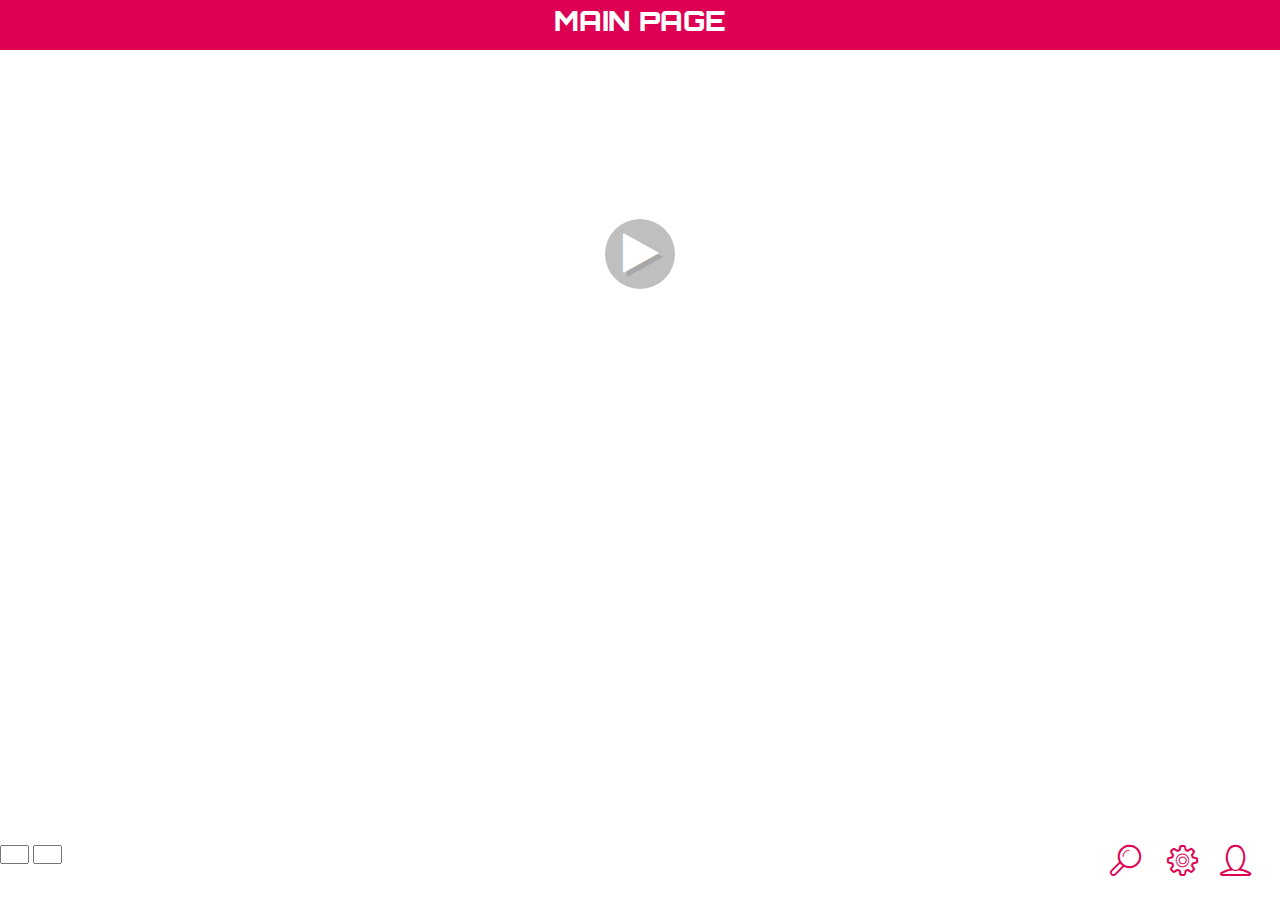
<file: www/index.html>
<!DOCTYPE html>
<html>
<head>
<meta charset="UTF-8">
<meta name="format-detection" content="telephone=no" />
<meta name="viewport" content="user-scalable=no, initial-scale=1, maximum-scale=1, minimum-scale=1, width=device-width, height=device-height, target-densitydpi=medium-dpi" />
<script type="text/javascript" charset="utf-8" src="cordova.js"></script>
<link rel="stylesheet" href="font/font-awesome/css/font-awesome.min.css">
<link rel="stylesheet" href="css/lineconStyle.css">
<link rel="stylesheet" href="css/common_font.css">
<link rel="stylesheet" href="css/main.css">

<script type="text/javascript" src="js/jquery-1.11.1.min.js"></script>
<script type="text/javascript" src="js/jquery-ui-1.10.4.custom.js"></script>
<script type="text/javascript" src="js/jquery.ui.touch.js"></script>

<script type="text/javascript" src="js/main.js"></script>
<script type="text/javascript" src="js/stopwatch.js"></script>

<title>Main</title>
</head>
<body>
<div class="header" data-role="header"><p>MAIN PAGE</p></div>
<section id="layout">
	<section id="iconMainDiv">
		<div id="start"><i class="fa fa-play"></i></div>
		
		<div id="middle"></div>
		
		<div id="one" class="drag iconMain left top"></div>
		<div id="two" class="drag iconMain center top"></div>
		<div id="three" class="drag iconMain right top"></div>
		<div id="four" class="drag iconMain left bottom"></div>
		<div id="five" class="drag iconMain center bottom"></div>
		<div id="six" class="drag iconMain right bottom"></div>
	  
		<p id="timer"></p>
		
	</section>
</section>
<!-- <div class="aLinks"> -->
<a class="links iconLink" onclick="location.href='icon_setting.html'; "><i class="li li_settings"></i></a>
<a class="links resultLink" onclick="location.href='result_text.html'; "><i  class="li li_search"></i></a>
<a class="links userLink" onclick="location.href='user_setting.html'; "><i  class="li li_user"></i></a>
<!-- </div> -->

<form id="form" name=clock>
<input class="timerCount Min" name="txtMins" size="1" readonly>
<input class="timerCount Sec" name="txtSecs" size="1" readonly>
</form>


</body>
</html>
</file>
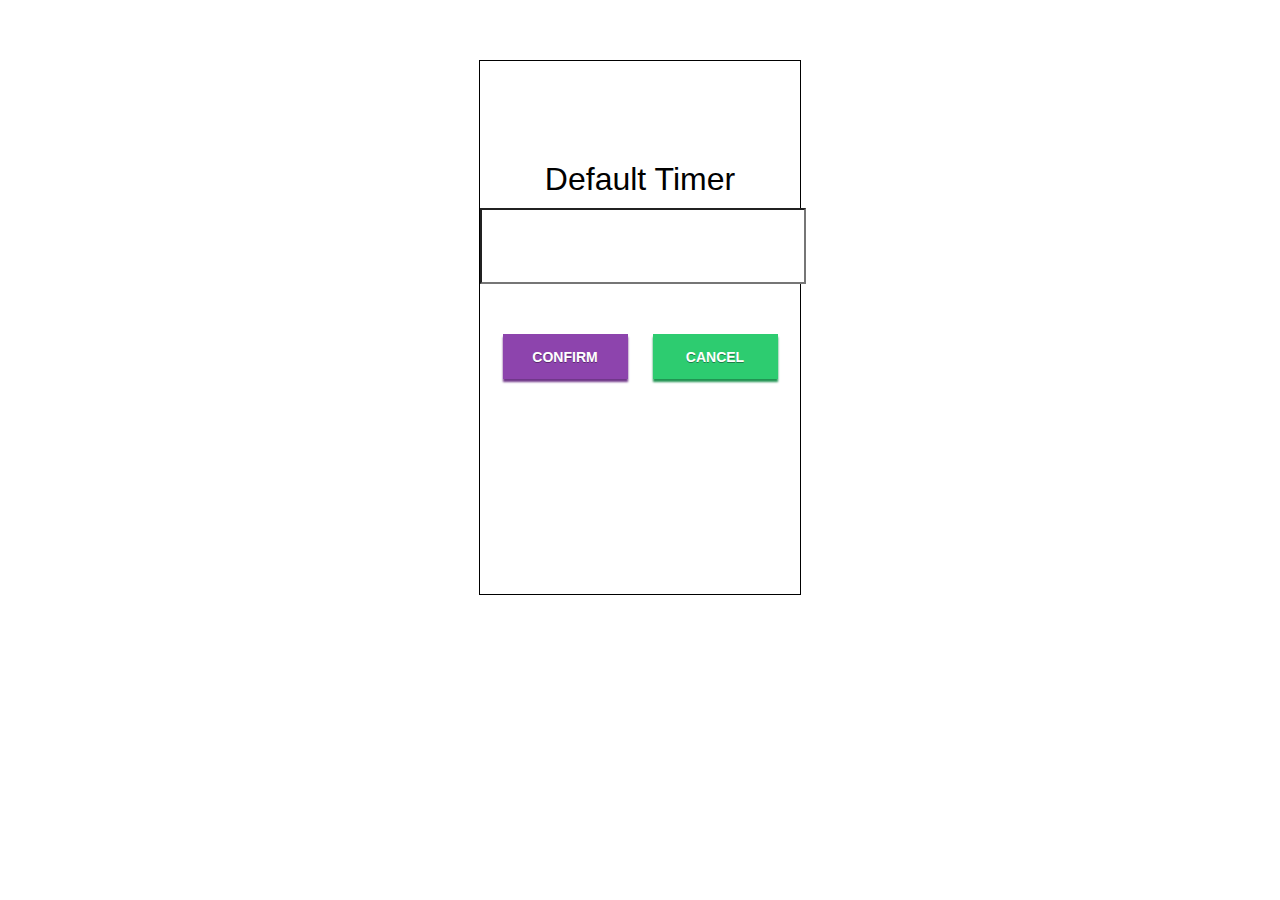
<file: www/functionEdit_sql.html>
<!DOCTYPE html>
<html>
<head>
<meta charset="UTF-8">
<script type="text/javascript" src="js/jquery-1.11.1.min.js"></script>
<script type="text/javascript" src="js/cordova.js"></script>
<script type="text/javascript" src="js/spinningwheel.js"></script>
  
<link rel="stylesheet" href="font/font-awesome/css/font-awesome.min.css">
<link rel="stylesheet" href="css/lineconStyle.css">
<link rel="stylesheet" href="css/common_font.css">  
  
<link rel="stylesheet" href="css/layout.css">
<link rel="stylesheet" href="css/spinningwheel.css" type="text/css" media="all" />


<!-- timepicker -->
<!-- <link rel="stylesheet" href="http://code.jquery.com/mobile/1.4.2/jquery.mobile-1.4.2.min.css" /> -->
<!-- <script src="http://code.jquery.com/mobile/1.4.2/jquery.mobile-1.4.2.min.js"></script> -->
<script src="http://code.jquery.com/jquery-1.11.0.min.js"></script>

<script src="js/mobiscroll.core.js"></script>
<script src="js/mobiscroll.scroller.js" type="text/javascript"></script>
<script src="js/mobiscroll.datetime.js" type="text/javascript"></script>
<script src="js/mobiscroll.scroller.wp.js" type="text/javascript"></script>
<script src="js/i18n/mobiscroll.i18n.de.js" type="text/javascript"></script>

<link href="css/mobiscroll.icons.css" rel="stylesheet" type="text/css" />
<link href="css/mobiscroll.scroller.css" rel="stylesheet" type="text/css" />
<link href="css/mobiscroll.scroller.wp.css" rel="stylesheet" type="text/css" />


 
<title>Function Edit</title>



<style type="text/css">
body { text-align:center; font-family:helvetica;}
#functionEdit { 
  margin-top: 100px; position: relative; text-align: center;
}
#timer { font-size: 200%; margin: 10px 0px; }

#functionEdit button { font-size: 130%; padding: 10px; }


.ui-content { 
  width: 324px;
  margin-top: -35px;
  margin-left: -18px;
}
#test {
  width: 318px;
  height: 70px;
  text-align: center;
  font-weight: bold;
  border-radius: 0px;
  font-size: 180%;
}
.dw-i {
  text-align: center;
}
::-webkit-input-placeholder {
   color: black;
}
.btn{
 width:130px;
 height:50px;
 margin-top: 50px;
 margin-left: 20px;
 float: left;

}
.button1 {
 width:125px;
 height:45px;
 border: none;
 outline:none;
 box-shadow: 0px 3px 2px 0px #703789;
 color: #fff;
 font-size: 14px;
 text-shadow: 0 1px rgba(0, 0, 0, 0.4);
 background-color: #8d44ad;
 font-weight: bold;
}
.button1:active {
 padding-top: 2px;
 box-shadow:none;
}
.button2 {
 width:125px;
 height:45px;
 border: none;
 outline:none;
 color: #fff;
 font-size: 14px;
 background-color: #2dcc70;
 text-shadow: 0 1px rgba(0, 0, 0, 0.4);
 box-shadow: 0px 3px 2px 0px #219452;
 font-weight: bold;
}
.button2:active {
 padding-top: 2px;
 box-shadow:none;
}
.fa, .li{  
  display: block; width: 70px; height: 70px; line-height: 70px; font-size: 2.8em;
  border-radius: 35px; -webkit-border-radius: 35px; -moz-border-radius: 35px;
  text-shadow: 4px 4px 0px rgba(0, 0, 0, 0.15); border: 0px; 
  color: white; text-align: center; 
}
.icons { display: none; }
#iconSet { margin-left: 125px; }
</style>
<script type="text/javascript">
        $(function () {    
       
          
            var curr = new Date().getFullYear();
            var opt = {
                'time': {
                    preset: 'time'
                }
            }

            $('.settings select').bind('change', function() {
                var demo = $('#demo').val();

                if (!demo.match(/select/i)) {
                    $('.demo-test-' + demo).val('');
                }

                $('.demo-test-' + demo).scroller('destroy').scroller($.extend(opt[demo], {
                    theme: $('#theme').val(),
                    mode: $('#mode').val(),
                    lang: $('#language').val(),
                    display: $('#display').val(),
                    animate: $('#animation').val()
                }));
                $('.demo').hide();
                $('.demo-' + demo).show();
            });
            $('#demo').trigger('change');
               
        });
        
        
        
          // db --------------------------
          
          
       var iconName, defaultTime;
       var db = window.openDatabase("Database", "1.0", "LogDB", 2 * 1024 * 1024);
      
      
      
      db_defaultTime();

        var row;
        var iconO;
        var iconVal;
      
        var tIcon;
        
        
      function db_defaultTime(){
        db.transaction(function(tx){
          tx.executeSql('SELECT * FROM ICONLIST', [], function(tx, rs){
                
            row = rs.rows.item(35);
            iconO = row.CLASS_NAME;
            iconVal;
            
            
            
           $("#iconSet").append("<i data-name = '"+ row.ICON_NAME +"' class = '"+ row.CLASS_NAME +"'></i>");
                    
           for(var i=0;i<rs.rows.length-1;i++) {
             var iconT = rs.rows.item(i);
             if(iconO == iconT.CLASS_NAME) {
                iconVal = iconT.TIMER_VAL;
                tIcon = iconT;
           }
             
           }
            
            var hTime = iconVal / 60;
            var mTime = iconVal % 60;
            var hsTime = Math.floor(hTime);
              if(iconVal < 60 && mTime < 10) {
                
               $("#test").attr("placeholder", "00:0" + mTime);   
               
              } else if(iconVal < 60 && mTime > 10) {
                
                  $("#test").attr("placeholder", hsTime + "0:" + mTime);
                
              } else if( iconVal < 540 && mTime < 10) {
                           
                $("#test").attr("placeholder", "0" + hsTime + ":0" + mTime);
        
              } else if( iconVal < 540 && mTime > 10) {
                
                $("#test").attr("placeholder", "0" + hsTime + ":" + mTime);
              
              } else if( mTime < 10 ){
                $("#test").attr("placeholder", hsTime + ":0" + mTime);
              } else {
                $("#test").attr("placeholder", hsTime + ":" + mTime);
                }
              
              
             $("#confirm").click(function(){
               var iconVal = $("#test").val();
               var thisIcon = tIcon.ICON_NAME;
               if(iconVal != "" && iconVal != "00:00") {   
        
                 
               
             
            
               var splitValue = iconVal.split(":");
               
               if(splitValue[0] == "00") {
              
                 
               console.log(splitValue[1]);
               updateRecord(thisIcon, splitValue[1]);
                
                
               } else {
              
               var totalTime = parseInt(splitValue[0] * 60) + parseInt(splitValue[1]);
               updateRecord(thisIcon, totalTime);
               
               }
               
               location.href = "main.html";
               
               }
             });
             
            $("#cancel").click(function(){
              location.href = "main.html";
            });
             
           });
        });
     }
      
      
      
      
      function updateRecord(thisIcon, iconVal) {
          db.transaction(function(tx) {
            tx.executeSql("UPDATE ICONLIST SET TIMER_VAL = ? WHERE ICON_NAME = ?", [iconVal, thisIcon], null);
          });
        }
      
      
      
      
      
      
      
      
      
      
      function db_errorCB(e) { // query 에러시 호출
        console.log("e :" + e);
        console.log("e.code : "+e.code);
        console.log("e.message :" + e.message);
      }

      function db_digitText(i) {
        if (i < 10) {
          i = '0' + i;
        }
        return i;
      }
</script>





</head>
<body>



<section id="layout">


<section id="functionEdit">
<div id="iconSet">
  
</div>
  <p id="timer">Default Timer</p>
  

  
<div data-role="content">
            <div class="settings">
                <div data-role="fieldcontain" class = 'demo'>
                    <label for="theme">Theme</label>
                    <select name="theme" id="theme">
                        <option value="wp light">Windows Phone Light</option>
                    </select>
                </div>
                <div data-role="fieldcontain" class = 'demo'>
                    <label for="mode">Mode</label>
                    <select name="mode" id="mode">
                        <option value="scroller">Scroller</option>
                    </select>
                </div>
                <div data-role="fieldcontain" class = 'demo'>
                    <label for="language">Language</label>
                    <select name="language" id="language">                     
                        <option value="de">Deutsch</option>                
                    </select>
                </div>
                <div data-role="fieldcontain" class = 'demo'>
                    <label for="display">Display</label>
                    <select name="display" id="display">
                        <option value="modal">Modal</option>
                    </select>
                </div>
                <div data-role="fieldcontain" class = 'demo'>
                    <label for="animation">Animation</label>
                    <select name="animation" id="animation" class="settings">
                        <option value="pop">Pop</option>
                    </select>
                </div>
                <div data-role="fieldcontain" class = 'demo'>
                    <label for="demo">Demo</label>
                    <select name="demo" id="demo">
                        <option value="time">Time</option>
                    </select>
                </div>
            </div>
                <input name="test" 
                id="test" name="test"
                class="demo-test-date demo-test-datetime demo-test-time demo-test-credit"
                     />      
</div>
  
  
  
  <div id="confirm" class="btn"><input type="button" class="button1" value="CONFIRM"/></div>
  <div id="cancel" class="btn"><input type="button" class="button2" value="CANCEL"/></div>
  
</section>


</section>  




        












</body>
</html>
</file>
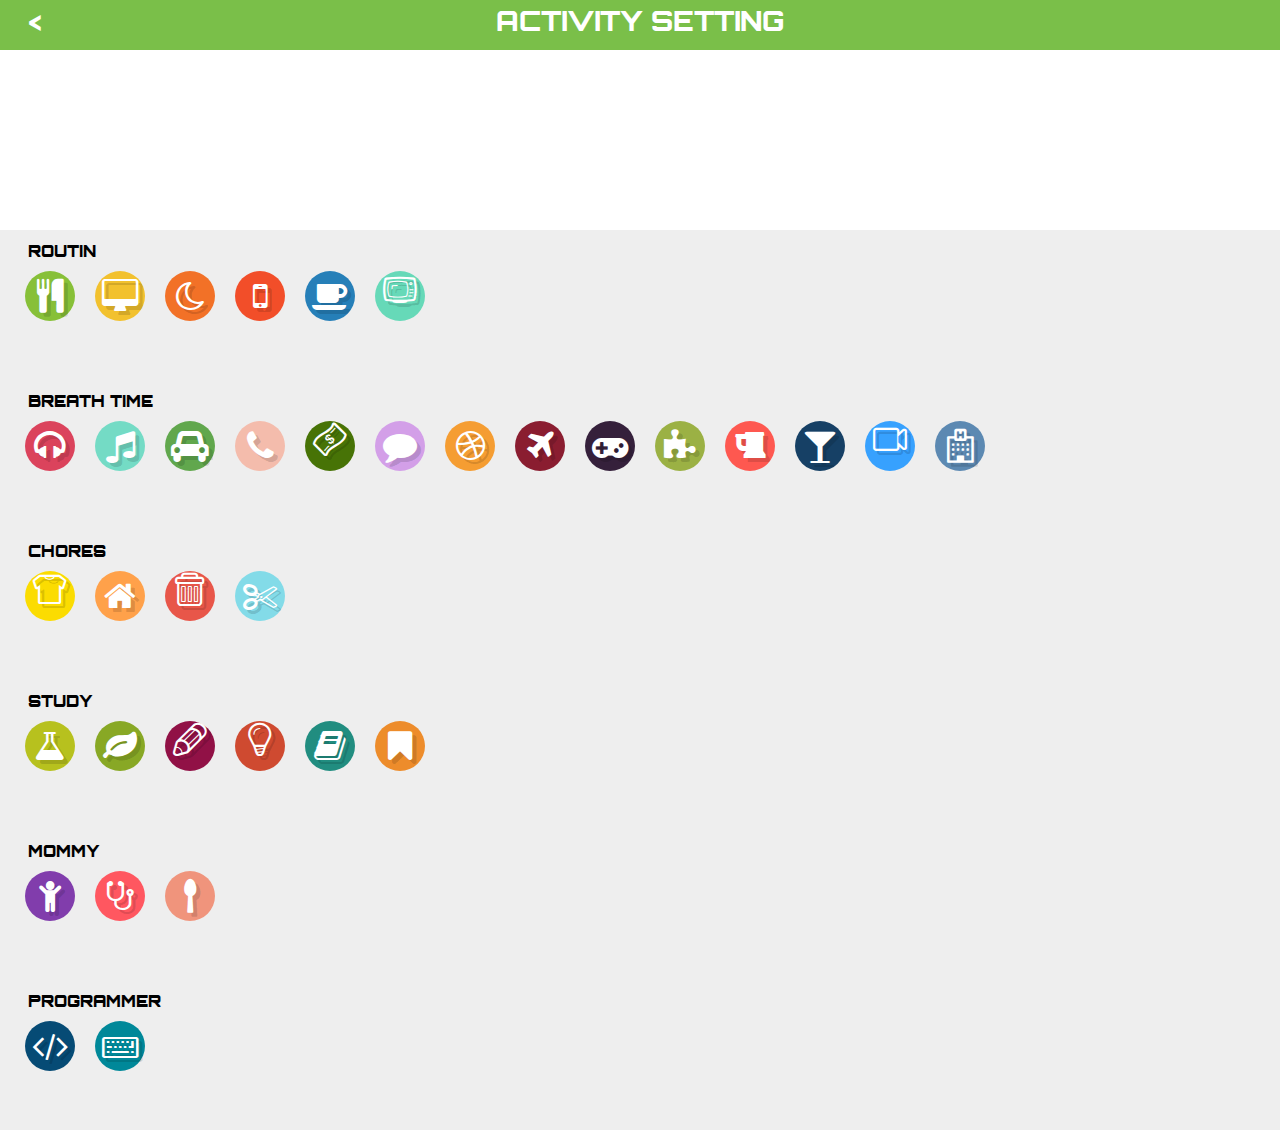
<file: www/icon_setting.html>
<!DOCTYPE html>
<html>
<head>
<meta charset="UTF-8">
<meta name="format-detection" content="telephone=no" />
<meta name="viewport" content="user-scalable=no, initial-scale=1, maximum-scale=1, minimum-scale=1, width=device-width, height=device-height, target-densitydpi=medium-dpi" />
<link rel="stylesheet" href="font/font-awesome/css/font-awesome.min.css">
<link rel="stylesheet" href="css/lineconStyle.css">
<link rel="stylesheet" href="css/common_font.css">
<link rel="stylesheet" href="css/iconSetting.css">
<link rel="stylesheet" href="css/jquery.toastmessage.css">

<script type="text/javascript" src="js/jquery-1.11.1.min.js"></script>
<script type="text/javascript" src="js/jquery-ui-1.10.4.custom.js"></script>
<script type="text/javascript" src="js/jquery.ui.touch.js"></script>
<script type="text/javascript" src="js/jquery.toastmessage.js"></script>

<title>Setting</title>
</head>
<body>
    <div data-role="page" id="setting">
      <div class="header" data-role="header"><a onclick="location.href='main.html';">&lt;</a><p>ACTIVITY SETTING</p></div>
      
      <div class= "content" data-role="content">
        <div id="selected_icon" class="icon_theme">
          <!-- <p>SELECTED ACTIVITY</p> -->
          <div id="selected_icon_row">
          <div class="icon"></div>
          <div class="icon"></div>
          <div class="icon"></div>
          <div class="icon"></div>
          <div class="icon"></div>
          <div class="icon"></div>
          </div>
        </div>
        
        <div class="all_icon">
              <!--  *****일상 -->
            <div class="icon_theme routins">
            <div class="icon_row">
              <div class="box title"><p class="activity_group">ROUTIN </p></div>
            
            <div class="activityIcon"><i data-name="cutlery" class="fa fa-cutlery"></i></div>
            <div class="activityIcon"><i data-name="desktop" class="fa fa-desktop"></i></div>
            <div class="activityIcon"><i data-name="moon" class="fa fa-moon-o"></i></div>
            <div class="activityIcon"><i data-name="mobile" class="fa fa-mobile"></i></div>
            <div class="activityIcon"><i data-name="coffee" class="fa  fa-coffee"></i></div>
            <div class="activityIcon"><i data-name="tv" class="li li_tv"></i></div>
            </div>
            </div>
        
            <!--  *****휴식 -->
            <div class="icon_theme other">
                  <div class="icon_row">
                    <div class="box title"><p class="activity_group">BREATH TIME</p></div>
                  <div class="activityIcon"><i data-name="headphones" class="fa fa-headphones" ></i></div>
                  <div class="activityIcon"><i data-name="music" class="fa fa-music"></i></div>
                  <div class="activityIcon"><i data-name="automobile" class="fa fa-automobile"></i></div>
                  <div class="activityIcon"><i data-name="phone" class="fa fa-phone"></i></div>
                  <div class="activityIcon"><i data-name="banknote" class="li li_banknote"></i></div>
                  <div class="activityIcon"><i data-name="comment" class="fa fa-comment"></i></div>
                  <div class="activityIcon"><i data-name="dribbble" class="fa fa-dribbble"></i></div>
                  <div class="activityIcon"><i data-name="plane" class="fa fa-plane"></i></div>
                  <div class="activityIcon"><i data-name="gamepad" class="fa fa-gamepad"></i></div>
                  <div class="activityIcon"><i data-name="puzzle" class="fa fa-puzzle-piece"></i></div>
                  <div class="activityIcon"><i data-name="beer" class="fa fa-beer"></i></div>
                  <div class="activityIcon"><i data-name="glass" class="fa fa-glass"></i></div>
                  <div class="activityIcon"><i data-name="video" class="li li_video"></i></div>
                  <div class="activityIcon"><i data-name="hospital" class="fa fa-hospital-o"></i></div>
                  </div>
            </div>
        
          <!-- *****집안일 --> 
          <div class="icon_theme chores">
                  <div class="icon_row">
                    <div class="box title"><p class="activity_group">CHORES</p></div>
                  <div class="activityIcon"><i data-name="shirt" class="li  li_t-shirt"></i></div>
                  <div class="activityIcon"><i data-name="home" class="fa fa-home"></i></div>
                  <div class="activityIcon"><i data-name="trash" class="li li_trash"></i></div>
                  <div class="activityIcon"><i data-name="scissors" class="fa fa-scissors"></i></div>
                  </div>
          </div>
          
          <!--*********** 공부 -->
            <div class="icon_theme study">
                  <div class="icon_row">
                    <div class="box title"><p class="activity_group">STUDY</p></div>
                  <div class="activityIcon"><i data-name="flask" class="fa  fa-flask"></i></div>
                  <div class="activityIcon"><i data-name="leaf" class="fa  fa-leaf"></i></div>
                  <div class="activityIcon"><i data-name="pen" class="li li_pen"></i></div>
                  <div class="activityIcon"><i data-name="bulb" class="li  li_bulb"></i></div>
                  <div class="activityIcon"><i data-name="book" class="fa  fa-book"></i></div>
                  <div class="activityIcon"><i data-name="bookmark" class="fa fa-bookmark"></i></div>
                  </div>
            </div>
            
          <!-- ****엄마팩------------ -->
            <div class="icon_theme mommy">
                <div class="icon_row">
                <div class="box title"><p class="activity_group">MOMMY</p></div>
                <div class="activityIcon"><i data-name="child" class="fa  fa-child"></i></div>
                <div class="activityIcon"><i data-name="stethoscope" class="fa fa-stethoscope"></i></div>
                <div class="activityIcon"><i data-name="spoon" class="fa fa-spoon"></i></div>
                </div>
            </div>
            
          <!-- ****개발자. 코딩-------- -->
            <div class="icon_theme programmer">
              <div class="icon_row">
                <div class="box title"><p class="activity_group">PROGRAMMER</p></div> 
                <div class="activityIcon"  data-name="code"><i data-name="code" class="fa fa-code"></i></div>
                <div class="activityIcon"><i data-name="keyboard" class="fa fa-keyboard-o"></i></div>
                </div>
          </div>
      </div>
      
    </div>
    </div>
    
<script type="text/javascript" src="js/iconSetting.js"></script>

</body>
</html>
</file>
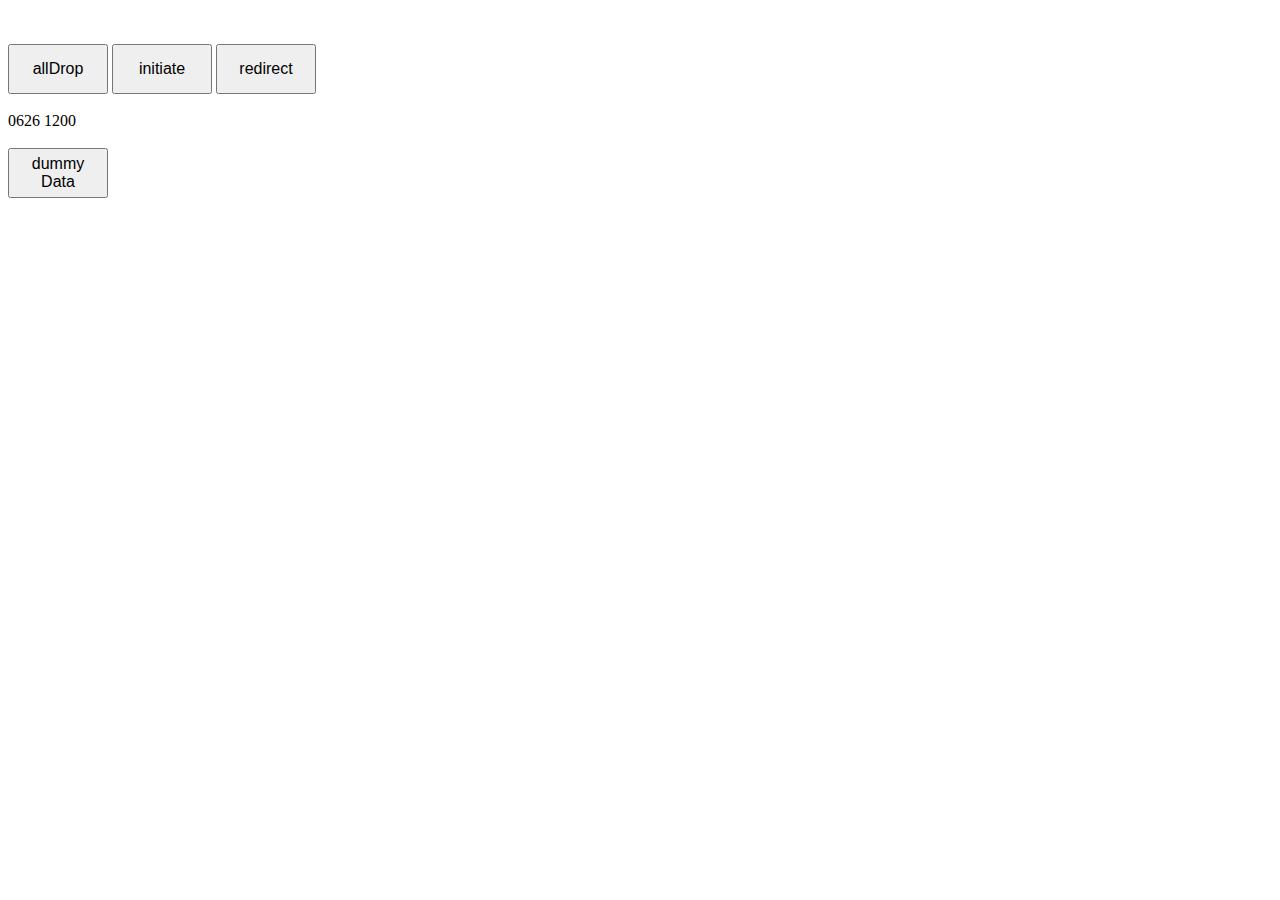
<file: www/index1.html>
<!DOCTYPE html>
<html>
<head>
<meta charset="UTF-8">
<meta name="viewport" content="width=device-width, initial-scale=1, minimum-scale=1, maximum-scale=1, user-scalable=no" />
<script type="text/javascript" src="js/jquery-1.11.1.min.js"></script>
<script src="js/index.js"></script>
<script src="js/_dummyData.js"></script>
<title>semiLOG</title>
<style type="text/css">
button { width: 100px; height: 50px; font-size: 100%; }
</style>
</head>
<body>

<br><br>
<button onclick="db_allDrop()">allDrop</button>
<button onclick="db_init()">initiate</button>
<button onclick="db_redirect()">redirect</button>

<br><br>
0626 1200

<br><br>
<button onclick="dummy()">dummy Data</button>
<br><br>


</body>
<script>
</script>
</html>
</file>
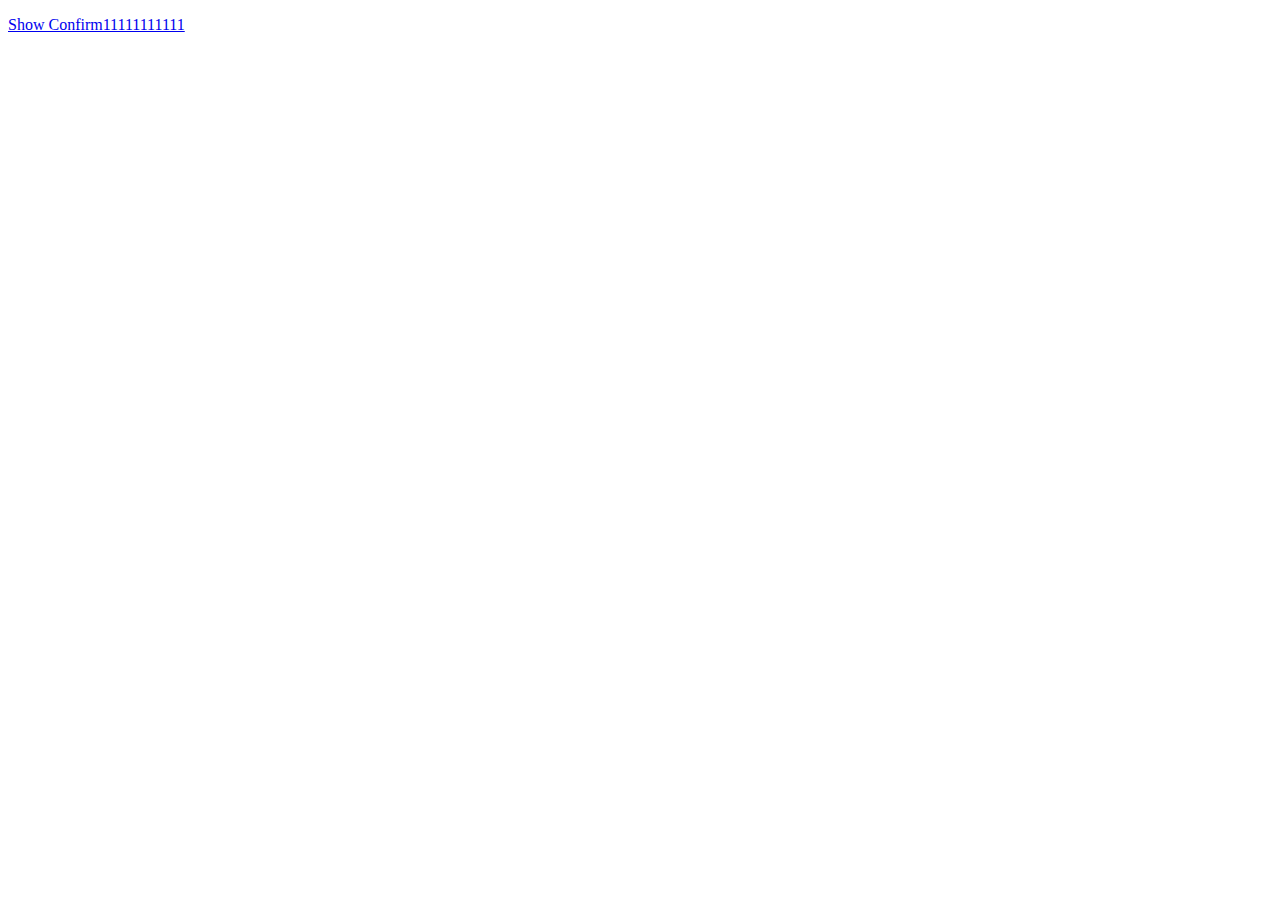
<file: www/index2.html>
<!DOCTYPE html>
<html>
  <head>
    <title>Notification Example</title>

    <script type="text/javascript" charset="utf-8" src="cordova.js"></script>
    <script type="text/javascript" charset="utf-8">

    // Wait for device API libraries to load
    //
    document.addEventListener("deviceready", onDeviceReady, false);

    // device APIs are available
    //
    function onDeviceReady() {
        // Empty
    }

    // process the confirmation dialog result
    function onConfirm(buttonIndex) {
        alert('You selected button ' + buttonIndex);
    }

    // Show a custom confirmation dialog
    //
    function showConfirm() {
        navigator.notification.confirm(
            'You are the winner!', // message
             onConfirm,            // callback to invoke with index of button pressed
            'Game Over',           // title
            ['Restart','Exit']         // buttonLabels
        );
    }

    </script>
  </head>
  <body>
    <p><a href="#" onclick="showConfirm(); return false;">Show Confirm11111111111</a></p>
  </body>
</html>
</file>
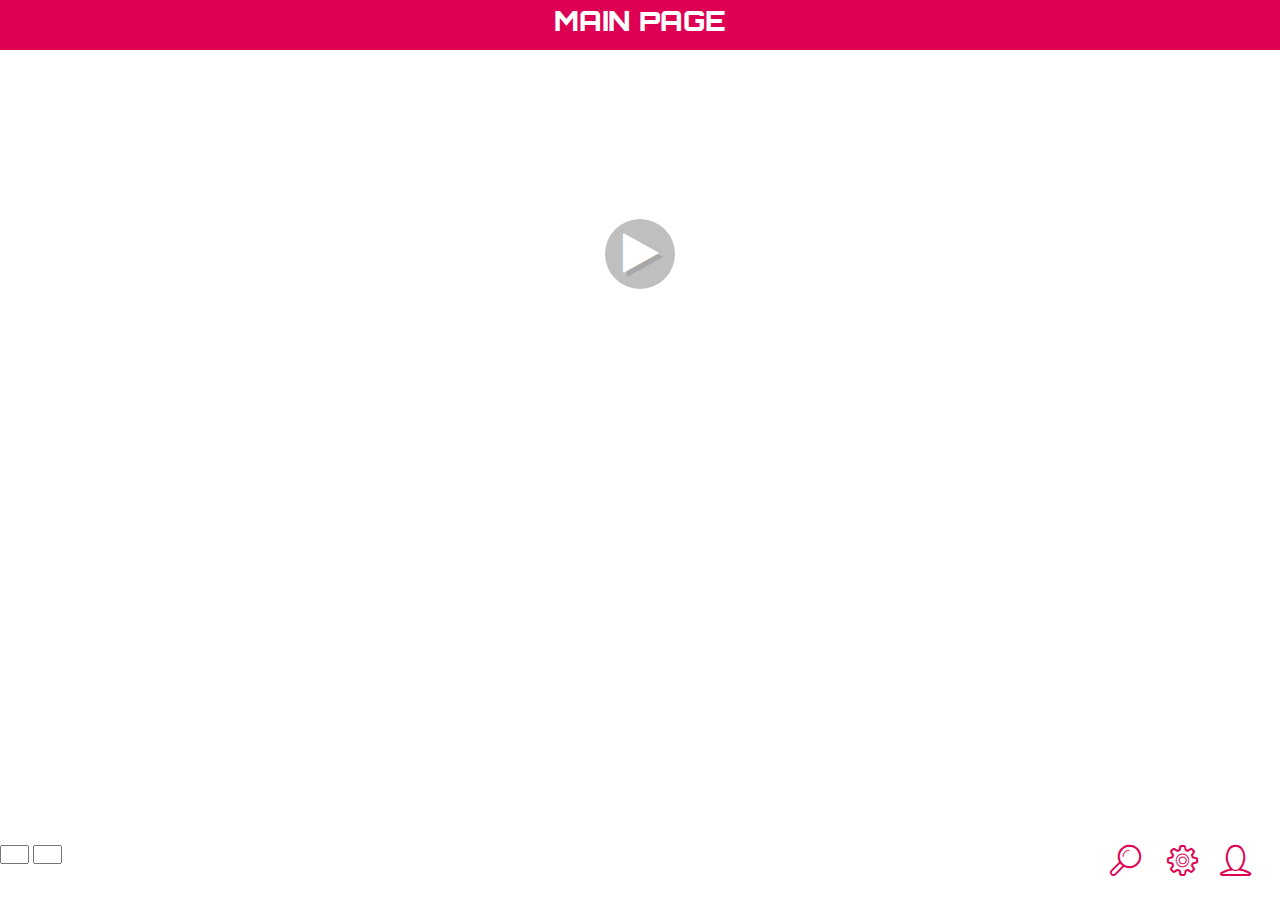
<file: www/index3.html>
<!DOCTYPE html>
<html>
<head>
<meta charset="UTF-8">
<meta name="format-detection" content="telephone=no" />
<meta name="viewport" content="user-scalable=no, initial-scale=1, maximum-scale=1, minimum-scale=1, width=device-width, height=device-height, target-densitydpi=medium-dpi" />
<script type="text/javascript" charset="utf-8" src="js/cordova.js"></script>
<link rel="stylesheet" href="font/font-awesome/css/font-awesome.min.css">
<link rel="stylesheet" href="css/lineconStyle.css">
<link rel="stylesheet" href="css/common_font.css">
<link rel="stylesheet" href="css/main.css">

<script type="text/javascript" src="js/jquery-1.11.1.min.js"></script>
<script type="text/javascript" src="js/jquery-ui-1.10.4.custom.js"></script>
<script type="text/javascript" src="js/jquery.ui.touch.js"></script>

<script type="text/javascript" src="js/main.js"></script>
<script type="text/javascript" src="js/stopwatch.js"></script>

<title>Main</title>
</head>
<body>
<div class="header" data-role="header"><p>MAIN PAGE</p></div>
<section id="layout">
	<section id="iconMainDiv">
		<div id="start"><i class="fa fa-play"></i></div>
		
		<div id="middle"></div>
		
		<div id="one" class="drag iconMain left top"></div>
		<div id="two" class="drag iconMain center top"></div>
		<div id="three" class="drag iconMain right top"></div>
		<div id="four" class="drag iconMain left bottom"></div>
		<div id="five" class="drag iconMain center bottom"></div>
		<div id="six" class="drag iconMain right bottom"></div>
	  
		<p id="timer"></p>
		
	</section>
</section>
<!-- <div class="aLinks"> -->
<a class="links iconLink" onclick="location.href='icon_setting.html'; "><i class="li li_settings"></i></a>
<a class="links resultLink" onclick="location.href='result_text.html'; "><i  class="li li_search"></i></a>
<a class="links userLink" onclick="location.href='user_setting.html'; "><i  class="li li_user"></i></a>
<!-- </div> -->

<form id="form" name=clock>
<input class="timerCount Min" name="txtMins" size="1" readonly>
<input class="timerCount Sec" name="txtSecs" size="1" readonly>
</form>

<script>

$(function(){
	showConfirm();
$(".header").click(function(){
showConfirm();	
});

});

//Wait for device API libraries to load
//
document.addEventListener("deviceready", onDeviceReady, false);

// device APIs are available
//
function onDeviceReady() {
    // Empty
}

// Show a custom alert
//
function showAlert() {
    navigator.notification.alert(
        'You are the winner!',  // message
        'Game Over',            // title
        'Done'                  // buttonName
    );
}

// Beep three times
//
function playBeep() {
    navigator.notification.beep(3);
}

// Vibrate for 2 seconds
//
function vibrate() {
    navigator.notification.vibrate(2000);
}
</script>

</body>
</html>
</file>
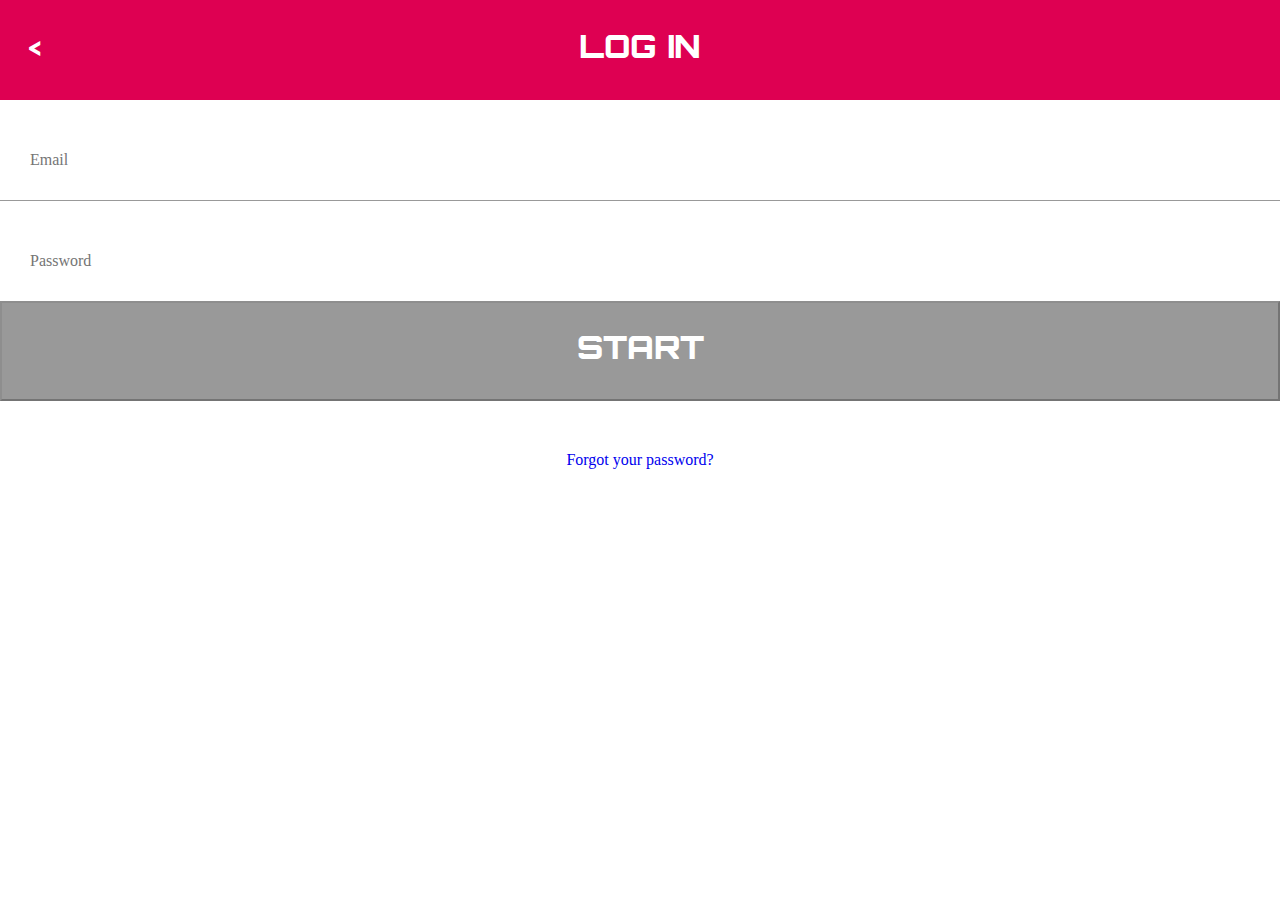
<file: www/login.html>
<!DOCTYPE html>
<html>
<head>
<meta charset="UTF-8">
<meta name="viewport" content="width=device-width, initial-scale=1, minimum-scale=1, maximum-scale=1, user-scalable=no" />
<script type="text/javascript" src="js/jquery-1.11.1.min.js"></script>
<title>LOG IN</title>
<style type="text/css">
@font-face{
		font-family: 'orbitron';
		src: url('./font/orbitron-black-webfont.woff') format('woff');
}
@font-face{
		font-family: 'nanumGothic;
		src: url('./font/NanumGothic.woff') format('woff');		
}
* { margin: 0; padding: 0;}
:focus { outline: 0;}
body { font-family: 'orbitron',sans-serif;}

header { height: 100px; line-height: 100px; background: #de0052; 
text-align: center; color: #fff; font-size: 200%; font-weight: bold;}
header>a { position: absolute; left: 0; width: 70px;
text-decoration: none; color: #fff; font-size: 80%;}

input { font-family: 'nanumGothic'; border: 0px; display: block; width: 100%; height: 80px; padding-top: 20px;
text-indent: 30px; font-size: 100%; }
#email {}
#password { border-top: 1px solid #999;}
#btnStart {font-family: 'orbitron'; width: 100%; height: 100px; background: #7ABF49; 
-webkit-transition: background-color .4s ease-out;
color: #fff; font-size: 200%; font-weight: bolder;}
#btnStart:disabled { background: #999; }

#emailValidate, #emailCheck { position: absolute; top: 110px; 
text-indent: 30px; color: #df4949;}

footer { text-align: center; margin-top: 50px;}
footer a{font-family: 'nanumGothic'; text-decoration: none;}
#terms { margin-right: 50px; }
</style>
</head>
<body>

<header><a href="welcome.html">&lt;</a>LOG IN</header>
<!--  method="post" action="http://14.32.7.49:1111/login" -->
<form id="form">
    <input id="email" name="email" type="email" placeholder="Email" autofocus required oninput="oninputEmail(event)">
    <p id="emailValidate"></p>
    <p id="emailCheck"></p>
    <input id="password" name="password" type="password" placeholder="Password" required oninput="oninputPwd (event)">
    <button id="btnStart" type="button" disabled="disabled">START</button>
</form>

<footer>
	<a href="#">Forgot your password?</a>
</footer>

<script type="text/javascript">
var emailVal;
var db = window.openDatabase("Database", "1.0", "LogDB", 2 * 1024 * 1024); 
function oninputEmail() {
	emailVal = $('#email').val();
	
	if (validateEmail()) {
		$('#emailValidate').text('');
	} else {
		$('#emailValidate').text('이메일 형식으로 입력해주세요');
	}
	
	validateForm();
}

function oninputPwd() {
	validateForm();
}

function validateEmail() {
	if (emailVal.length > 4 && emailVal.match("@") &&
			emailVal.indexOf("@") + 1 < emailVal.indexOf(".", emailVal.indexOf("@")) &&
			emailVal.length - 1 > emailVal.indexOf(".", emailVal.indexOf("@"))) {
		$('#emailValidate').text('가입되지 않은 이메일 입니다.');
			return true;
	} else {
		return false;
	}
}

//이메일 가입 여부 확인
function validateForm() {
	$.post("http://14.32.7.49:1111/emailCheck", { email: $('#email').val()})
		.done(function(data) {
			if (data == 'already') {
				$('#emailCheck').text('이미 가입된 이메일입니다.');
				$('#btnStart').removeAttr('disabled');
				
			} else { // 가입된 이메일이 아닐때
				$('#emailCheck').text('');
				// 추가 조건 확인 후 버튼 활성화
				if (validateEmail() && $('#password').val().length > 0) {
					$('#btnStart').attr('disabled', 'disabled');
				} else {
					$('#btnStart').attr('disabled', 'disabled');
				}
			}
	});
}

$("#btnStart").click(function(){
	$.post('http://14.32.7.49:1111/login', { email : $('#email').val(), password: $('#password').val() })
		.done(function(data){
			console.log(data);
			if (data == 'no') {
				alert('암호가 다르다');
			} else {
				db_updateUser(data);
			}
		});
});

function db_updateUser(user){
	db.transaction(function(tx){
		tx.executeSql('UPDATE USER SET USER_NO=?, EMAIL =?, GENDER=?, AGE=?, JOB=? WHERE ID = 1 ',
				[user.USER_NO, user.EMAIL, user.GENDER, user.AGE, user.JOB], function(tx, res) {
			window.location.href = "main.html";
		});
	}, db_errorCB);
}
		
function db_errorCB(e) { // query 에러시 호출 함수
	console.log(e);
	console.log("e.message :" + e.message);
}
		
</script>
</body>
</html>
</file>
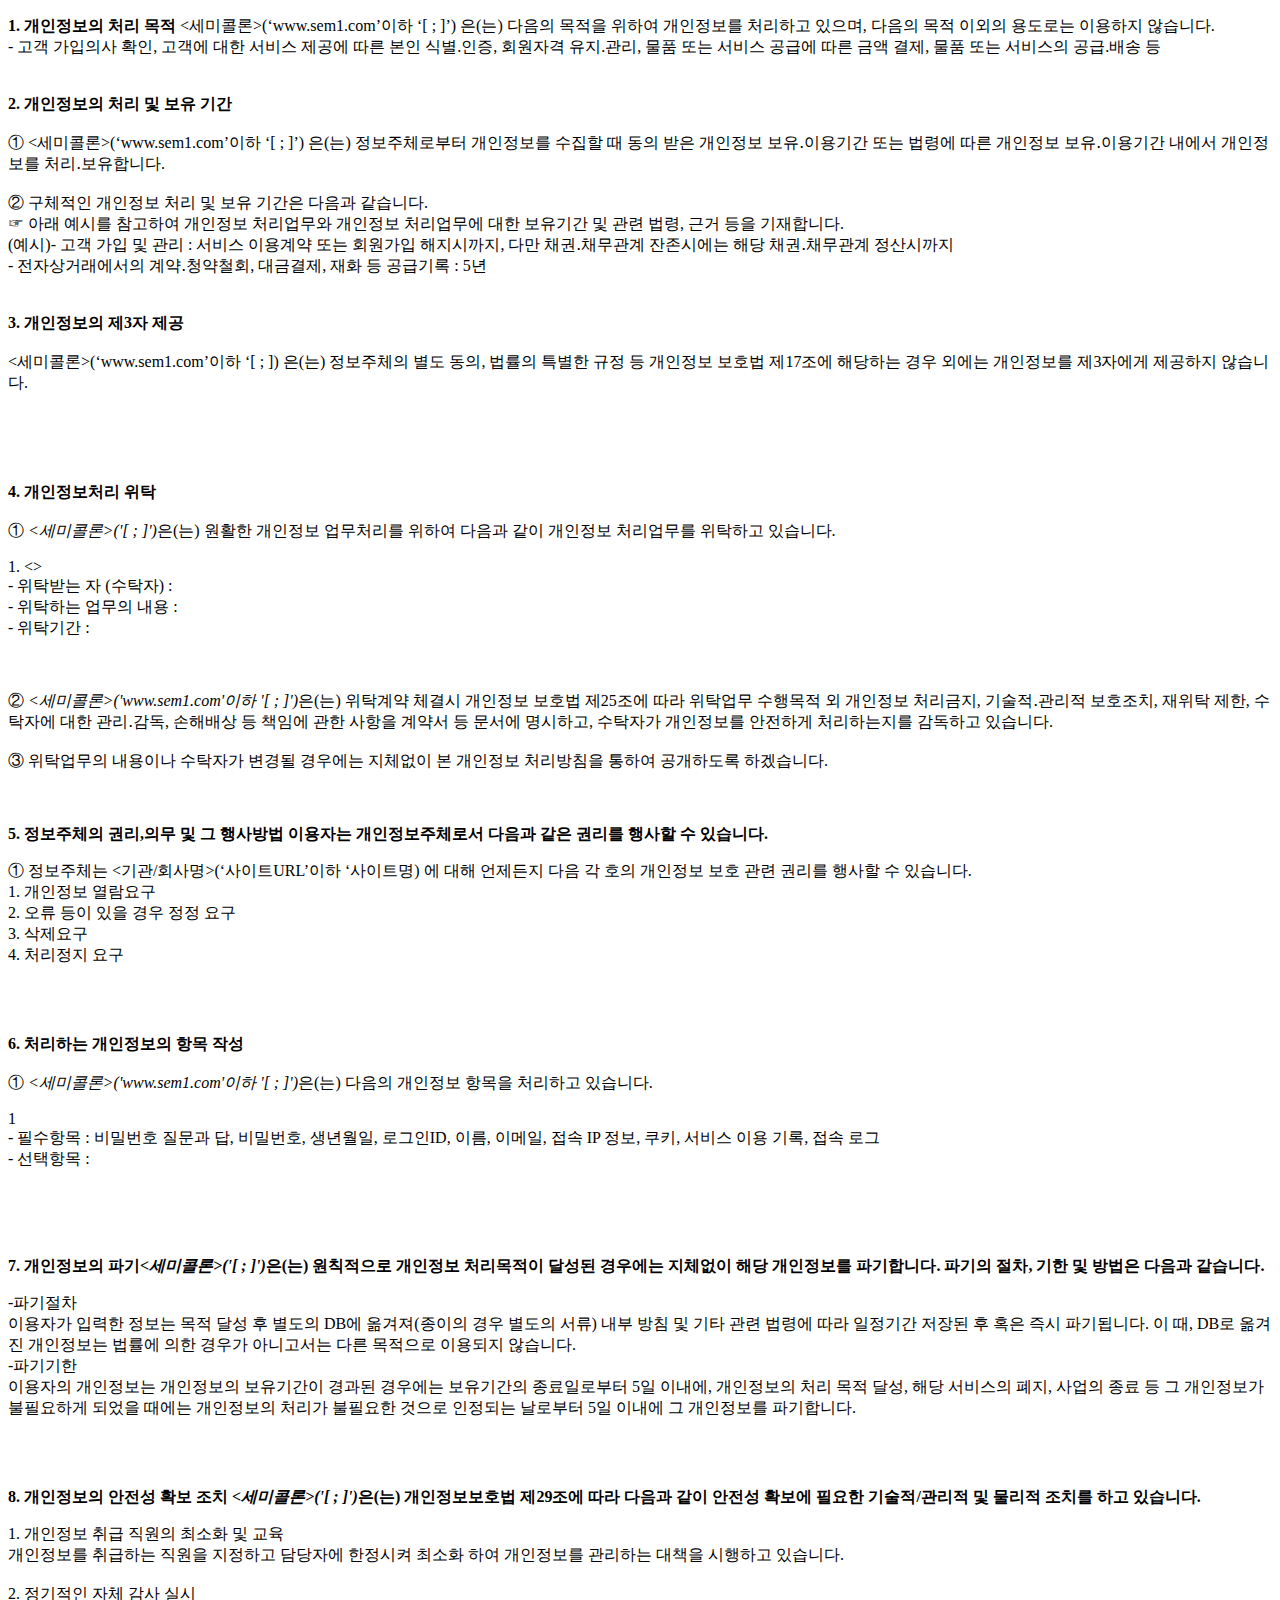
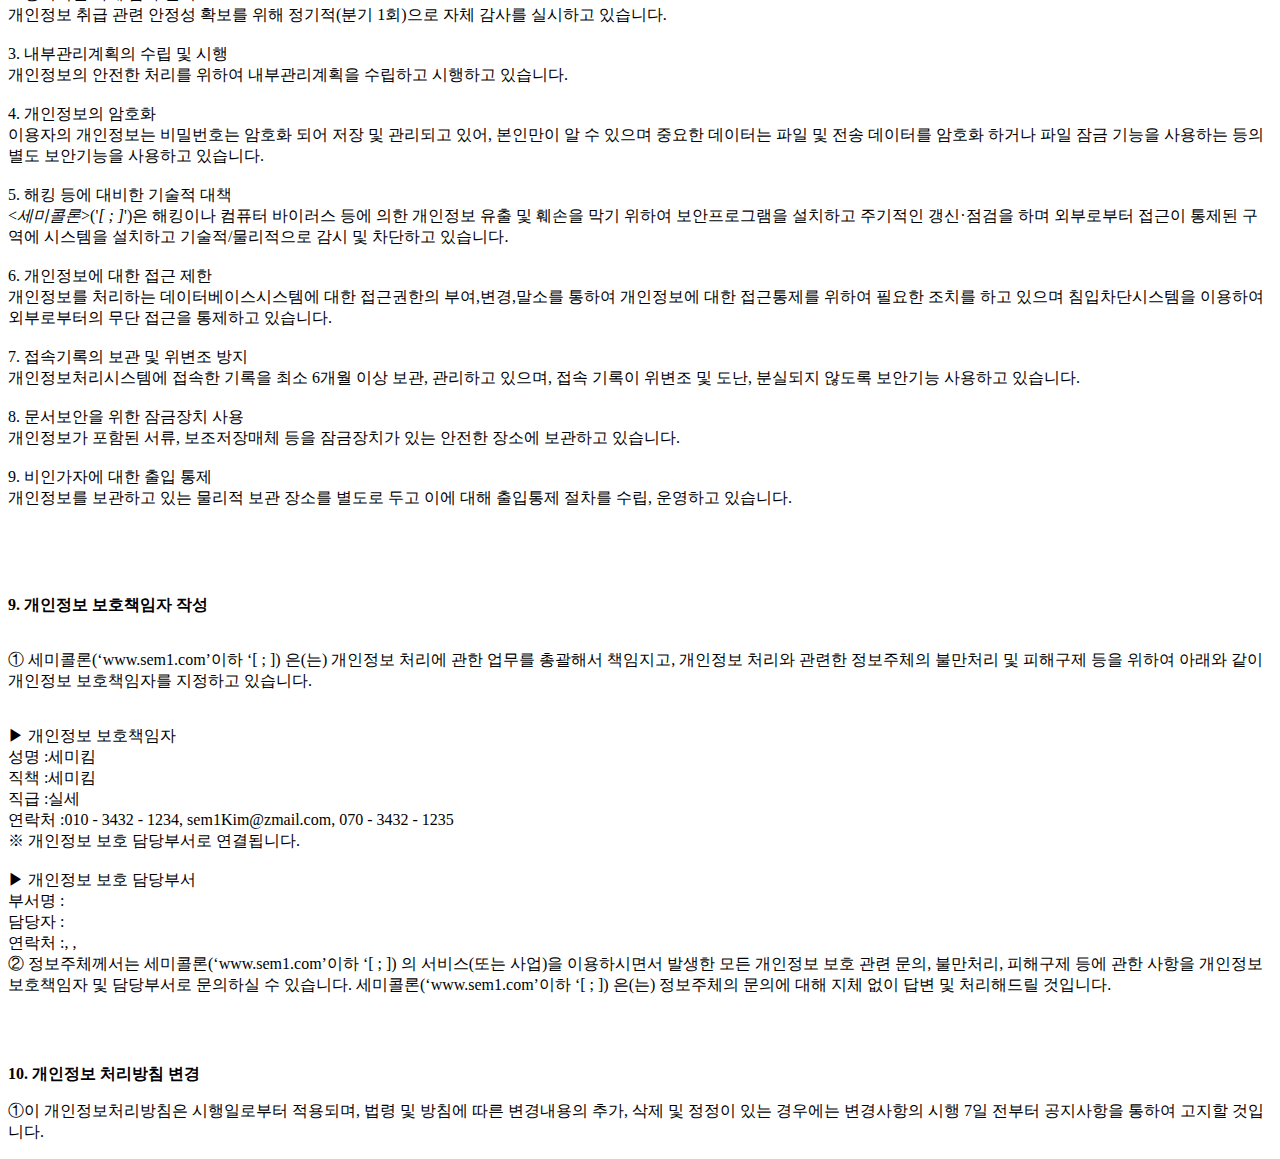
<file: www/personal_info.html>
<!DOCTYPE html PUBLIC "-//W3C//DTD XHTML 1.0 Transitional//EN" "http://www.w3.org/TR/xhtml1/DTD/xhtml1-transitional.dtd">
<html xmlns="http://www.w3.org/1999/xhtml" xml:lang="ko" lang="ko">
<head>
<meta http-equiv="Content-Type" content="text/html; charset=UTF-8">


<title>개인정보처리방침</title>
</head>
<body>
	<p><strong>1. 개인정보의 처리 목적</strong> <세미콜론>(‘www.sem1.com’이하 ‘[ ; ]’) 은(는) 다음의 목적을 위하여 개인정보를 처리하고 있으며, 다음의 목적 이외의 용도로는 이용하지 않습니다.</br> - 고객 가입의사 확인, 고객에 대한 서비스 제공에 따른 본인 식별.인증, 회원자격 유지.관리, 물품 또는 서비스 공급에 따른 금액 결제, 물품 또는 서비스의 공급.배송 등</br></br></br><strong>2. 개인정보의 처리 및 보유 기간</strong></br></br>① <세미콜론>(‘www.sem1.com’이하 ‘[ ; ]’) 은(는) 정보주체로부터 개인정보를 수집할 때 동의 받은 개인정보 보유․이용기간 또는 법령에 따른 개인정보 보유․이용기간 내에서 개인정보를 처리․보유합니다.</br></br>② 구체적인 개인정보 처리 및 보유 기간은 다음과 같습니다.</br>☞ 아래 예시를 참고하여 개인정보 처리업무와  개인정보 처리업무에 대한 보유기간 및 관련 법령, 근거 등을 기재합니다.</br>(예시)- 고객 가입 및 관리 : 서비스 이용계약 또는 회원가입 해지시까지, 다만 채권․채무관계 잔존시에는 해당 채권․채무관계 정산시까지</br>- 전자상거래에서의 계약․청약철회, 대금결제, 재화 등 공급기록 : 5년 </br></br></br><strong>3. 개인정보의 제3자 제공</strong></br></br> <세미콜론>(‘www.sem1.com’이하 ‘[ ; ]) 은(는) 정보주체의 별도 동의, 법률의 특별한 규정 등 개인정보 보호법 제17조에 해당하는 경우 외에는 개인정보를 제3자에게 제공하지 않습니다.</br></br></br></br></br><p class='lh6 bs4'><strong>4. 개인정보처리 위탁</strong></br></br> ① <em class="emphasis"><세미콜론>('[ ; ]')</em>은(는) 원활한 개인정보 업무처리를 위하여 다음과 같이 개인정보 처리업무를 위탁하고 있습니다.</p><p class='ls2'>1. <></br>- 위탁받는 자 (수탁자) : </br>- 위탁하는 업무의 내용 : </br>- 위탁기간 : </p></br></br>②  <em class="emphasis"><세미콜론>('www.sem1.com'이하 '[ ; ]')</em>은(는) 위탁계약 체결시 개인정보 보호법 제25조에 따라 위탁업무 수행목적 외 개인정보 처리금지, 기술적․관리적 보호조치, 재위탁 제한, 수탁자에 대한 관리․감독, 손해배상 등 책임에 관한 사항을 계약서 등 문서에 명시하고, 수탁자가 개인정보를 안전하게 처리하는지를 감독하고 있습니다.</br></br>③ 위탁업무의 내용이나 수탁자가 변경될 경우에는 지체없이 본 개인정보 처리방침을 통하여 공개하도록 하겠습니다.</br><br/><br/><p class='lh6 bs4'><strong>5. 정보주체의 권리,의무 및 그 행사방법 이용자는 개인정보주체로서 다음과 같은 권리를 행사할 수 있습니다.</strong></p><p class='ls2'>① 정보주체는 <기관/회사명>(‘사이트URL’이하 ‘사이트명) 에 대해 언제든지 다음 각 호의 개인정보 보호 관련 권리를 행사할 수 있습니다.</br> 1. 개인정보 열람요구</br> 2. 오류 등이 있을 경우 정정 요구</br> 3. 삭제요구</br> 4. 처리정지 요구</p></br></br><p class='lh6 bs4'><strong>6. 처리하는 개인정보의 항목 작성 </strong></br></br> ① <em class="emphasis"><세미콜론>('www.sem1.com'이하  '[ ; ]')</em>은(는) 다음의 개인정보 항목을 처리하고 있습니다.</p><p class='ls2'>1<security;></br>- 필수항목 : 비밀번호 질문과 답, 비밀번호, 생년월일, 로그인ID, 이름, 이메일, 접속 IP 정보, 쿠키, 서비스 이용 기록, 접속 로그</br>- 선택항목 : </p></br></br></br><p class='lh6 bs4'><strong>7. 개인정보의 파기<em class="emphasis"><세미콜론>('[ ; ]')</em>은(는) 원칙적으로 개인정보 처리목적이 달성된 경우에는 지체없이 해당 개인정보를 파기합니다. 파기의 절차, 기한 및 방법은 다음과 같습니다.</strong></p><p class='ls2'>-파기절차</br>이용자가 입력한 정보는 목적 달성 후 별도의 DB에 옮겨져(종이의 경우 별도의 서류) 내부 방침 및 기타 관련 법령에 따라 일정기간 저장된 후 혹은 즉시 파기됩니다. 이 때, DB로 옮겨진 개인정보는 법률에 의한 경우가 아니고서는 다른 목적으로 이용되지 않습니다.</br>-파기기한</br>이용자의 개인정보는 개인정보의 보유기간이 경과된 경우에는 보유기간의 종료일로부터 5일 이내에, 개인정보의 처리 목적 달성, 해당 서비스의 폐지, 사업의 종료 등 그 개인정보가 불필요하게 되었을 때에는 개인정보의 처리가 불필요한 것으로 인정되는 날로부터 5일 이내에 그 개인정보를 파기합니다.</p><p class='ls2'></p></br></br><p class='lh6 bs4'><strong>8. 개인정보의 안전성 확보 조치 <em class="emphasis"><세미콜론>('[ ; ]')</em>은(는) 개인정보보호법 제29조에 따라 다음과 같이 안전성 확보에 필요한 기술적/관리적 및 물리적 조치를 하고 있습니다.</strong></p><p class='ls2'>1. 개인정보 취급 직원의 최소화 및 교육</br> 개인정보를 취급하는 직원을 지정하고 담당자에 한정시켜 최소화 하여 개인정보를 관리하는 대책을 시행하고 있습니다.</br></br>2. 정기적인 자체 감사 실시</br> 개인정보 취급 관련 안정성 확보를 위해 정기적(분기 1회)으로 자체 감사를 실시하고 있습니다.</br></br>3. 내부관리계획의 수립 및 시행</br> 개인정보의 안전한 처리를 위하여 내부관리계획을 수립하고 시행하고 있습니다.</br></br>4. 개인정보의 암호화</br> 이용자의 개인정보는 비밀번호는 암호화 되어 저장 및 관리되고 있어, 본인만이 알 수 있으며 중요한 데이터는 파일 및 전송 데이터를 암호화 하거나 파일 잠금 기능을 사용하는 등의 별도 보안기능을 사용하고 있습니다.</br></br>5. 해킹 등에 대비한 기술적 대책</br> <<em class="emphasis">세미콜론</em>>('<em class="emphasis">[ ; ]</em>')은 해킹이나 컴퓨터 바이러스 등에 의한 개인정보 유출 및 훼손을 막기 위하여 보안프로그램을 설치하고 주기적인 갱신·점검을 하며 외부로부터 접근이 통제된 구역에 시스템을 설치하고 기술적/물리적으로 감시 및 차단하고 있습니다.</br></br>6. 개인정보에 대한 접근 제한</br> 개인정보를 처리하는 데이터베이스시스템에 대한 접근권한의 부여,변경,말소를 통하여 개인정보에 대한 접근통제를 위하여 필요한 조치를 하고 있으며 침입차단시스템을 이용하여 외부로부터의 무단 접근을 통제하고 있습니다.</br></br>7. 접속기록의 보관 및 위변조 방지</br> 개인정보처리시스템에 접속한 기록을 최소 6개월 이상 보관, 관리하고 있으며, 접속 기록이 위변조 및 도난, 분실되지 않도록 보안기능 사용하고 있습니다.</br></br>8. 문서보안을 위한 잠금장치 사용</br> 개인정보가 포함된 서류, 보조저장매체 등을 잠금장치가 있는 안전한 장소에 보관하고 있습니다.</br></br>9. 비인가자에 대한 출입 통제</br> 개인정보를 보관하고 있는 물리적 보관 장소를 별도로 두고 이에 대해 출입통제 절차를 수립, 운영하고 있습니다.</br></br></p></br></br><p class='lh6 bs4'><strong>9. 개인정보 보호책임자 작성 </strong></p><br/> ①  세미콜론(‘www.sem1.com’이하 ‘[ ; ]) 은(는) 개인정보 처리에 관한 업무를 총괄해서 책임지고, 개인정보 처리와 관련한 정보주체의 불만처리 및 피해구제 등을 위하여 아래와 같이 개인정보 보호책임자를 지정하고 있습니다.<p class='ls2'><br/>▶ 개인정보 보호책임자 <br/>성명 :세미킴<br/>직책 :세미킴<br/>직급 :실세<br/>연락처 :010 - 3432 - 1234, sem1Kim@zmail.com, 070 - 3432 - 1235<br/>※ 개인정보 보호 담당부서로 연결됩니다.<br/> <br/>▶ 개인정보 보호 담당부서<br/>부서명 :<br/>담당자 :<br/>연락처 :, , <br/>② 정보주체께서는 세미콜론(‘www.sem1.com’이하 ‘[ ; ]) 의 서비스(또는 사업)을 이용하시면서 발생한 모든 개인정보 보호 관련 문의, 불만처리, 피해구제 등에 관한 사항을 개인정보 보호책임자 및 담당부서로 문의하실 수 있습니다. 세미콜론(‘www.sem1.com’이하 ‘[ ; ]) 은(는) 정보주체의 문의에 대해 지체 없이 답변 및 처리해드릴 것입니다.</p></br></br><p class='lh6 bs4'><strong>10. 개인정보 처리방침 변경 </strong></p><p>①이 개인정보처리방침은 시행일로부터 적용되며, 법령 및 방침에 따른 변경내용의 추가, 삭제 및 정정이 있는 경우에는 변경사항의 시행 7일 전부터 공지사항을 통하여 고지할 것입니다.</p></p>
</body>
</html>
</file>
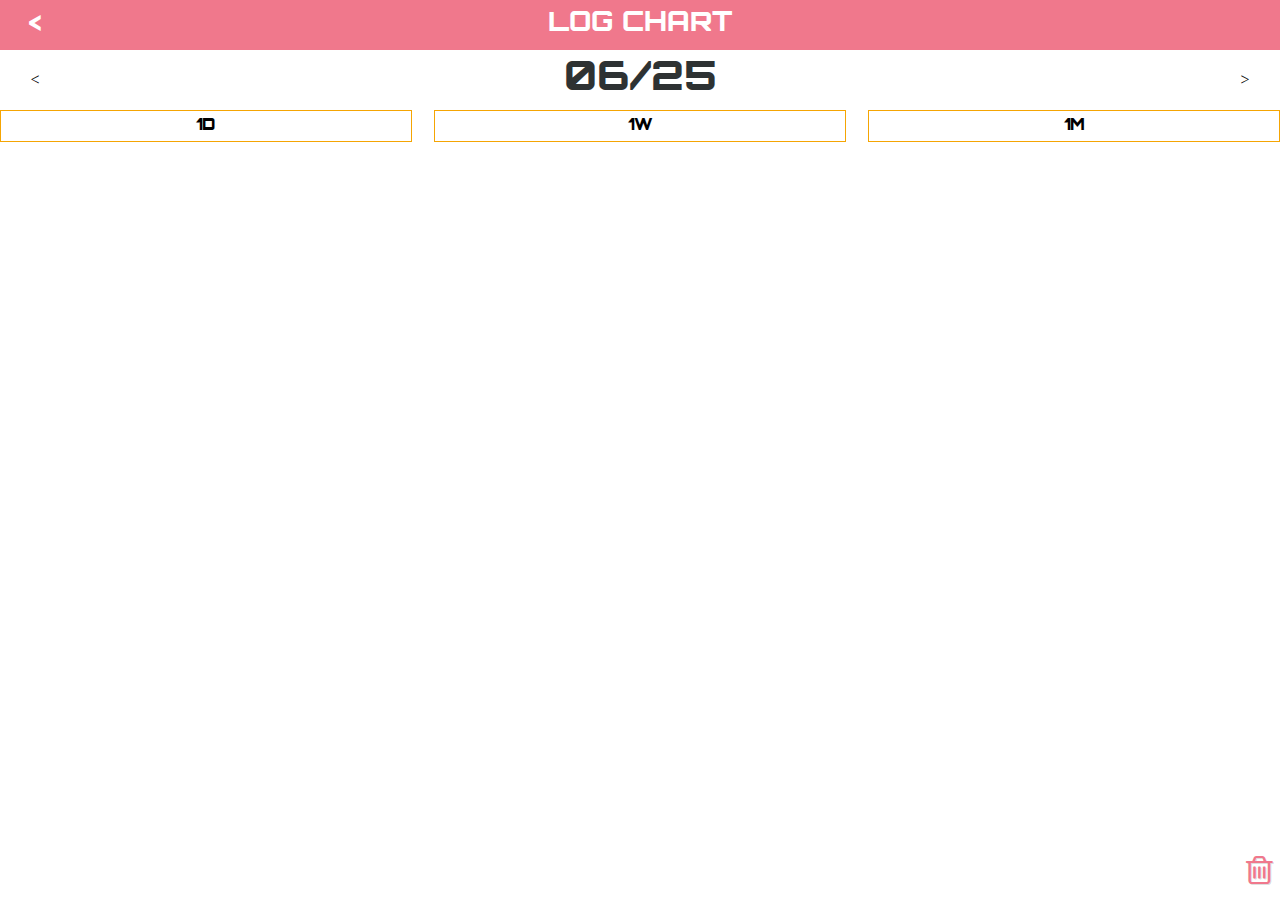
<file: www/result_pie.html>
<!DOCTYPE html>
<html>
<head>
<meta charset="UTF-8">
<meta name="format-detection" content="telephone=no" />
<meta name="viewport" content="user-scalable=no, initial-scale=1, maximum-scale=1, minimum-scale=1, width=device-width, height=device-height, target-densitydpi=medium-dpi" />
<link rel="stylesheet" href="font/font-awesome/css/font-awesome.min.css">
<link rel="stylesheet" href="css/lineconStyle.css">
<link rel="stylesheet" href="css/common_font.css">
<link rel="stylesheet" href="css/resultPie.css">

<script type="text/javascript" src="js/jquery-1.11.1.min.js"></script>
<script type="text/javascript" src="js/jquery.drawDoughnutChart.js"></script>
<script type="text/javascript" src="js/result.js"></script>
<script type="text/javascript" src="js/resultPie.js"></script>
<title>LOG CHART</title>
<style type="text/css">
#rtScroll { }
.chart {
  width: 320px;
  height: 320px;
  margin: 30px auto 0;
}
.doughnutTip {
  position: absolute;
  min-width: 30px;
  max-width: 300px;
  padding: 5px 15px;
  border-radius: 1px;
  background: rgba(0,0,0,.8);
  color: #ddd;
  font-size: 17px;
  text-shadow: 0 1px 0 #000;
  text-transform: uppercase;
  text-align: center;
  line-height: 1.3;
  letter-spacing: .06em;
  box-shadow: 0 1px 3px rgba(0,0,0,0.5);
  pointer-events: none;
}
.doughnutTip:after {
      position: absolute;
      left: 50%;
      bottom: -6px;
      content: "";
      height: 0;
      margin: 0 0 0 -6px;
      border-right: 5px solid transparent;
      border-left: 5px solid transparent;
      border-top: 6px solid rgba(0,0,0,.7);
      line-height: 0;
}
.doughnutSummary {
  position: absolute;
  /* top: 50%; */
  top: 190px;
  left: 50%;
  color: #d5d5d5;
  text-align: center;
  text-shadow: 0 -1px 0 #111;
  cursor: default;
}
.doughnutSummaryTitle {
  position: absolute;
  top: 50%;
  width: 100%;
  margin-top: -27%;
  font-size: 22px;
  letter-spacing: .06em;
}
.doughnutSummaryNumber {
  position: absolute;
  top: 50%;
  width: 100%;
  margin-top: -15%;
  font-size: 55px;
}
.chart path:hover { opacity: .65; }

</style>
</head>
<body>
<div class="header" data-role="header"><a class="mainLink"onclick="location.href='main.html';">&lt; fsdfs</a><p>LOG CHART</p></div>
<div id="date">
	<span class="left" >&lt;</span><span class="right">&gt;</span>
	<p onclick="location.href='result_text.html';" >06/25</p>
</div>

<div class="range listNavi">
	<div id="day" class="dateNavi">1D</div>
 	<div id="week" class="weekNavi">1W</div>
	<div id="month" class="monthNavi">1M</div>
</div>

<section id="layout">

<div id="rtScroll">
	<div id="doughnutChart" class="chart"></div>
</div>


</section>
<a class="deleteAll" href="#"><i class="fa fa-trash-o fa-1"></i></a>

<script>


</script>
</body>
</html>
</file>
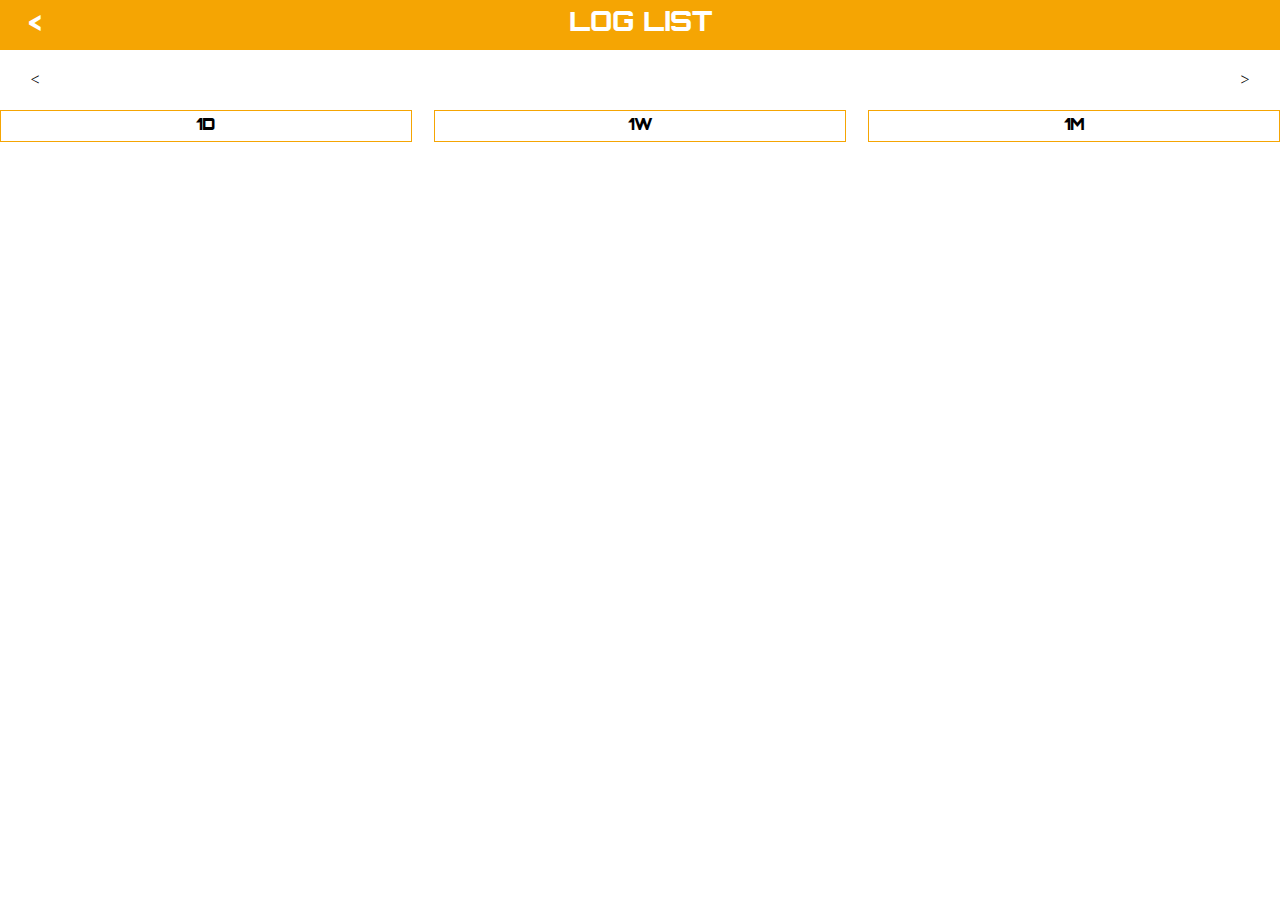
<file: www/result_text.html>
<!DOCTYPE html>
<html>
<head>
<meta charset="UTF-8">
<meta name="format-detection" content="telephone=no" />
<meta name="viewport" content="user-scalable=no, initial-scale=1, maximum-scale=1, minimum-scale=1, width=device-width, height=device-height, target-densitydpi=medium-dpi" />
<link rel="stylesheet" href="font/font-awesome/css/font-awesome.min.css">
<link rel="stylesheet" href="css/lineconStyle.css">
<link rel="stylesheet" href="css/common_font.css">
<link rel="stylesheet" href="css/result.css">

<script type="text/javascript" src="js/jquery-1.11.1.min.js"></script>
<script type="text/javascript" src="js/result.js"></script>
<!-- 더미 데이터 삽입 -->
<style type="text/css">
</style>
<title>Result_text</title>
</head>

<body>
<div class="header" data-role="header"><a class="mainLink"onclick="location.href='main.html';">&lt;</a><p>LOG LIST</p></div>
<div id="date">
	<span class="left">&lt;</span><span class="right">&gt;</span>
	<p onclick="location.href='result_pie.html';" id="stDt"></p>
</div>
<div class="range listNavi">
	<div id="day" class="dateNavi">1D</div>
 	<div id="week" class="weekNavi">1W</div>
	<div id="month" class="monthNavi">1M</div>
</div>

<section id="layout">
<div id="rtScroll">
	<div id="resultList"></div>
</div>

</section>

<!-- <a class="resultLink deleteAll" href="#"><i class="fa fa-trash-o fa-1"></i></a> -->
<!-- fa fa-trash-o fa-1 -->
</body>
</html>
</file>
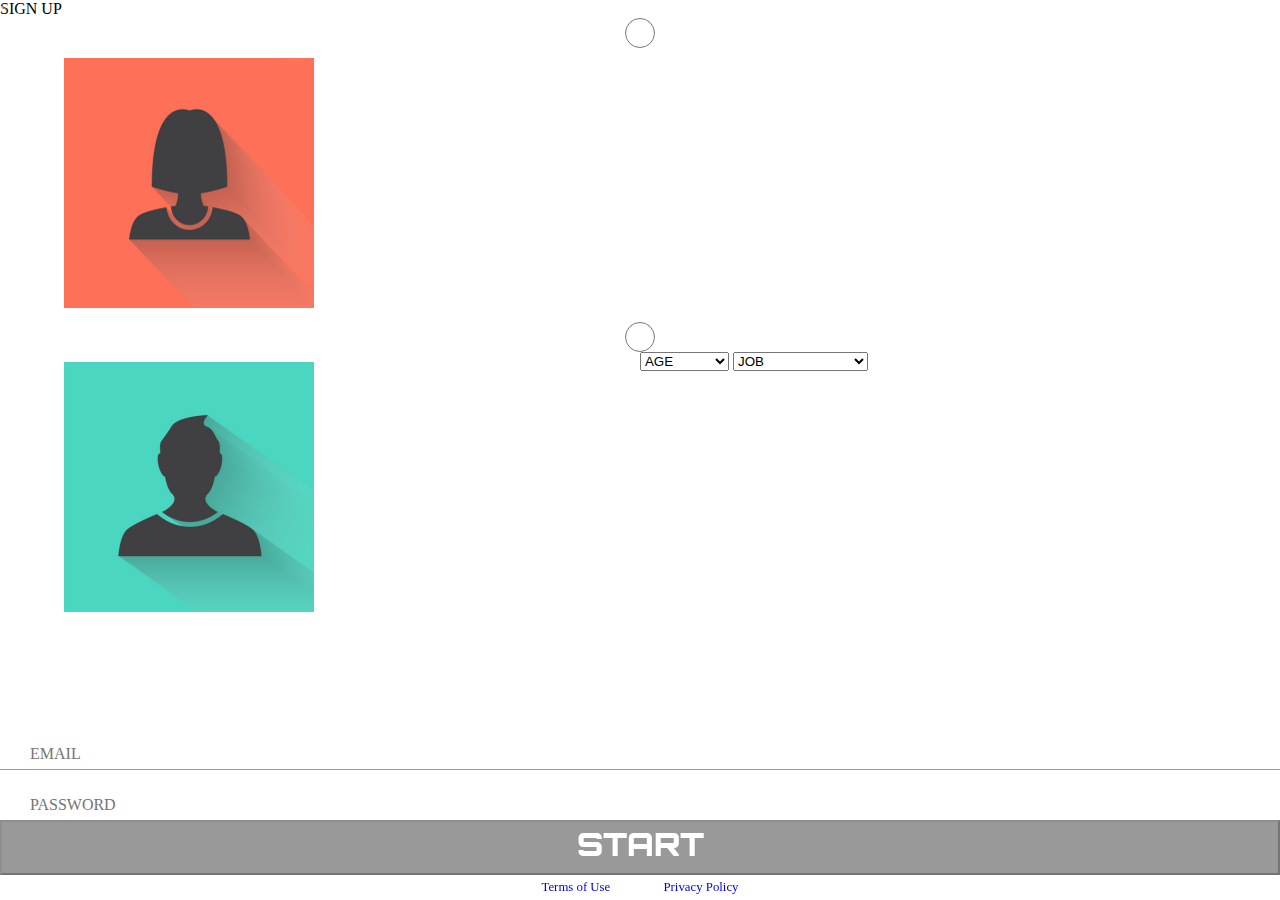
<file: www/signup.html>
<!DOCTYPE html>
<html>
<head>
<meta charset="UTF-8">
<meta name="viewport" content="width=device-width, initial-scale=1, minimum-scale=1, maximum-scale=1, user-scalable=no" />
<script type="text/javascript" src="js/jquery-1.11.1.min.js"></script>
<script src="js/fancySelect.js"></script>
<link rel="stylesheet" media="screen, projection" href="css/fancySelect.css">
<link rel="stylesheet" href="css/jquery.toastmessage.css">
<title>SIGN UP</title>
<style type="text/css">
@font-face{
		font-family: 'orbitron';
		src: url('font/orbitron-black-webfont.woff') format('woff');
}
@font-face{
		font-family: 'orbitron-l';
		src: url('font/orbitron-light-webfont.woff') format('woff');		
}
@font-face{
		font-family: 'nanumGothic;
		src: url('font/NanumGothic.woff') format('woff');		
}
* { margin: 0; padding: 0;}
:focus { outline: 0;}
body { font-family: 'orbitron',' sans-serif;}

header {font-family: 'orbitron'; height: 100px; line-height: 100px; background: #3ba3d0; 
text-align: center; color: #fff; font-size: 200%; font-weight: bold;}
header>a { position: absolute; left: 0; width: 70px;
text-decoration: none; color: #fff; font-size: 80%;}

input {font-family: 'nanumGothic'; border: 0px; display: block; width: 100%; height: 30px; padding-top: 20px;
text-indent: 30px; font-size: 100%; }
#email { /* border-top: 1px solid #999; */}
#password { border-top: 1px solid #999;}
#btnStart {font-family: 'orbitron'; width: 100%; height: 55px; background: #F05630; 
-webkit-transition: background-color .4s ease-out;
color: #fff; font-size: 200%; font-weight: bolder;}
#btnStart:disabled { background: #999; }

#emailValidate, #emailCheck {font-family: 'nanumGothic'; position: absolute; top: 6px; font-size: 0.8em;
text-indent: 10px; color: #df4949;}

footer { text-align: center; margin-top: 5px; margin-bottom:5px; bottom: 0px; font-size: 0.8em;}
footer a{ text-decoration: none;}
#terms { margin-right: 50px;}

/* 성별선택관련 */
#form img{max-width: 80%; width:auto; height: auto; padding: 10px 10% 10px 10%;}
.input_hidden {
    position: absolute;
    left: -9999px;
}
.genderSelect.unselected {
   opacity: 0.4;
}

.genderSelect, .job, .age{
	float: left; z-index: 99999;
}

#form .genderSelect {
    display: inline-block;
    width: 49.9999%;
}
.fancy-select{float: left; width: 48%;margin: 10px 3px 10px 2px; padding: 0px;text-indent: 10px;}
.trigger{width:100%; }
.options{ width: 100%;}
.bottomEle{position: fixed; bottom: 0px;width: 100%;}
</style>
</head>
<body>

<header><a href="welcome.html">&lt;</a>SIGN UP</header>

<!-- method="post" action="http://192.168.200.6:1111/signup" -->
<form id="form">
		 <input type="radio" name="gender" value='2' id="female"/>
        <label class="genderSelect" for="female"><img src="./css/img/female.png" alt="I'm a woman" /></label>

    <input type="radio" name="gender" value='1' id="male" />
        <label class="genderSelect" for="male"><img src="./css/img/male.png" alt="I'm a man" /></label>
    
    
    <select id="age" name="age" class="ageSelect">
	  <option value="">AGE</option>
	  <option value="1">Teenagers</option>
	  <option value="21">Early 20's</option>
	  <option value="25">Middle 20's</option>
	  <option value="29">Late 20's</option>
	  <option value="30">30's</option>
	  <option value="40">40's</option>
	  <option value="50">50's</option>
	  <option value="60">60's</option>
		</select>
	  <select id="job" name="job" class="jobSelect">
	  <option value="">JOB</option>
	  <option value="student">STUDENT</option>
	  <option value="office_worker">OFFICE WORKER</option>
	  <option value="free-lance">FREE-LANCE</option>
	  <option value="business_man">BUSINESS MAN</option>
		</select>
	
<div class="bottomEle">    
	<input id="user_no" name="user_no" type="hidden">
	<input id="email" name="email" type="email" placeholder="EMAIL" autofocus required oninput="oninputEmail(event)">
	<p id="emailValidate"></p>
	<p id="emailCheck"></p>
	<input id="password" name="password" type="password" placeholder="PASSWORD" required oninput="oninputPwd (event)">
	<button id="btnStart" disabled="disabled">START</button>
<footer>
	<a id="terms" href="termOfUse.html">Terms of Use</a>
	<a href="privacyPolicy.html">Privacy Policy</a>
</footer>
</div>
</form>

<script type="text/javascript" src="js/jquery.toastmessage.js"></script>
<script type="text/javascript">
var db = window.openDatabase("Database", "1.0", "LogDB", 2 * 1024 * 1024);
var emailVal;
var user;

$('#form input:radio').addClass('input_hidden');
$('#form .genderSelect').click(function(){
    $(this).removeClass('unselected').siblings().addClass('unselected');
    $(this).addClass('genderSelected').siblings().removeClass('genderSelected');
});

$('.jobSelect').fancySelect();
	$('.ageSelect').fancySelect();

	function genderSelect(){
		if($("input[name='gender']:checked").length > 0){
			console.log("User's gender is checked");
			return true;
		}else{
			errorGender();
			return false;
		}
	}
	
	function ageSelect(){
		if($(".ageSelect option:selected").val()!= ""){
			console.log($(".ageSelect option:selected").val());
			return true;
		}else{
			errorAge();
			console.log("age is not selected");
			return false;
		}
	}
	
	function jobSelect(){
		if($(".jobSelect option:selected").val()!=""){
			console.log($(".jobSelect option:selected").val());
			return true;
		}else{
			errorJob();
			console.log("job is not selected");
			return false;
		}
	}
	
	function errorGender() {
		$().toastmessage('showToast',{
		    text     : 'Select your gender!',
		    stayTime : 1000,
		    sticky   : false,
		    position : 'middle-center',
		    type     : 'error',
		    close    : function () {console.log("Gender alarm is closed ...");}
		});
	}
	
	function errorAge() {
		$().toastmessage('showToast',{
		    text     : 'Select your age!',
		    stayTime : 1000,
		    sticky   : false,
		    position : 'middle-center',
		    type     : 'error',
		    close    : function () {console.log("Age alarm is closed ...");}
		});
	}
	
	function errorJob() {
		$().toastmessage('showToast',{
		    text     : 'Select your Job!',
		    stayTime : 1000,
		    sticky   : false,
		    position : 'middle-center',
		    type     : 'error',
		    close    : function () {console.log("Job alarm is closed ...");}
		});
	}
	
	function oninputEmail() {
	emailVal = $('#email').val();
	
	if (validateEmail()) {
		$('#emailValidate').text('');
	} else {
		$('#emailValidate').text('이메일 형식으로 입력해주세요');
	}
	
	validateForm();
}

function oninputPwd() {
	validateForm();
}

// 메일 형식 검증
function validateEmail() {
	if (emailVal.length > 4 && emailVal.match("@") &&
		emailVal.indexOf("@") + 1 < emailVal.indexOf(".", emailVal.indexOf("@")) &&
		emailVal.length - 1 > emailVal.indexOf(".", emailVal.indexOf("@"))) {
			return true;
	} else {
		return false;
	}
}


//이메일 가입 여부 확인
function validateForm() {
	$.post("http://14.32.7.49:1111/emailCheck", { email: $('#email').val()})
		.done(function(data) {
			if (data == 'already') {
				$('#emailCheck').text('이미 가입된 이메일입니다.');
				$('#btnStart').attr('disabled', 'disabled');
				
			} else { // 가입된 이메일이 아닐때
				$('#emailCheck').text('');
				
				// 추가 조건 확인 후 버튼 활성화
				if (validateEmail() && $('#password').val().length > 0) {
					
					$('#btnStart').removeAttr('disabled');
				} else {
					$('#btnStart').attr('disabled', 'disabled');
				}
			}
	});
}


//start btn 활성화 된 후에 gender와 age,job 체크여부확인 후 submit
$('#btnStart').click(function(e){
	e.preventDefault();
	if(genderSelect() && ageSelect() && jobSelect()){
		console.log("signUp");
		
		signupSubmit();
	}else{
		console.log("something unchecked!!!!!!!!");
	}
});

function signupSubmit(){
	db.transaction(function(tx){
		tx.executeSql('SELECT * FROM USER', [], function(tx, res){
			var userNo = res.rows.item(0).USER_NO;
			user = {email: $('#email').val(), password: $('#password').val()
					,gender: $(':radio[name="gender"]:checked').val(), age: $('#age').val(), job: $('#job').val()
					,user_no: userNo};
			console.log(user);
			signupPost(user);
		});
	}, db_errorCB);
}

function signupPost(user) {
 	$.post("http://14.32.7.49:1111/signup", user)
		.done(function(data) {
			console.log(data);
			// 'ok' 받으면 signup 성공
			if (data == 'ok') {
				db_updateUser(user);
			} else {
				alert('서버 점검중 입니다.');
			}
	});
}

function db_updateUser(user){
	db.transaction(function(tx){
		console.log(user.email);
		tx.executeSql('UPDATE USER SET EMAIL=?, GENDER=?, AGE=?, JOB=? WHERE ID=1 ',
				[user.email, user.gender, user.age, user.job], function(tx, res){
			window.location.href = "main.html";
		});
	},db_errorCB);
}

function db_errorCB(e) { // query 에러시 호출 함수
	console.log(e);
	console.log("e.message :" + e.message);
}

</script>
</body>
</html>
</file>
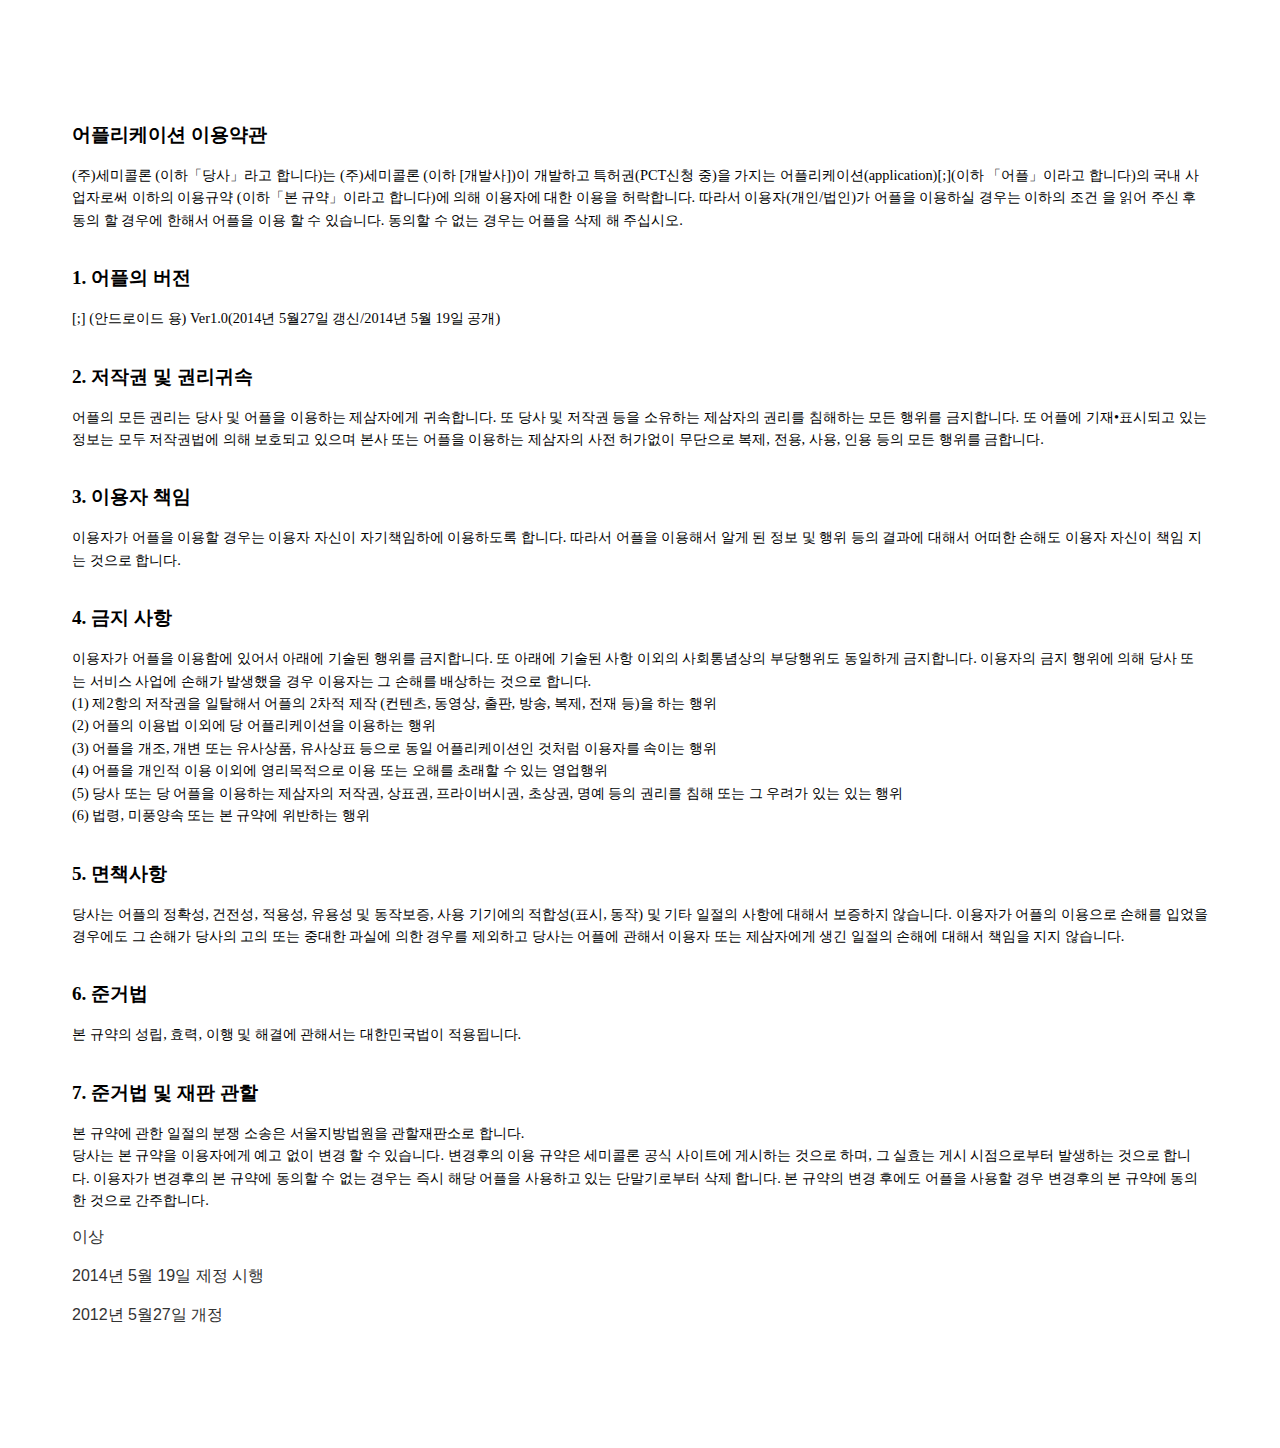
<file: www/termOfUse.html>
<!DOCTYPE html>
<html>
<head>
<meta charset="UTF-8">
<title>Term Of Use</title>
</head>
<style>

body {padding: 5%;}


</style>
<body>
	<p>
		<a id="husky_bookmark_start_1401156697605"></a>﻿
	</p>
	<p>
		<span style="font-weight: bold; font-size: 120%;">어플리케이션 이용약관</span>
	</p>
	<p
		style="line-height: 140%; text-align: left; text-indent: 0%; 
		 margin-right: 0%; margin-left: 0%; margin-top: 0%; margin-bottom: 0%;">
		<span style="font-size: 90%;">(주)세미콜론 (이하「당사」라고 합니다)는 (주)세미콜론
			(이하 [개발사])이 개발하고 특허권(PCT신청 중)을 가지는 어플리케이션(application)[;](이하 「어플」이라고
			합니다)의 국내 사업자로써 이하의 이용규약 (이하「본 규약」이라고 합니다)에 의해 이용자에 대한 이용을 허락합니다. 따라서
			이용자(개인/법인)가 어플을 이용하실 경우는 이하의 조건 을 읽어 주신 후 동의 할 경우에 한해서 어플을 이용 할 수
			있습니다. 동의할 수 없는 경우는 어플을 삭제 해 주십시오.</span>
	</p>
	<br>
	<p>
		<span style="font-weight: bold; font-size: 120%;">1. 어플의 버전</span>
	</p>
	<p style="line-height: 140%; text-align: left; text-indent: 0%; 
	margin-right: 0%; margin-left: 0%; margin-top: 0%; margin-bottom: 0%;">
		<span style="font-size: 90%;">[;] (안드로이드 용) Ver1.0(2014년 5월27일
			갱신/2014년 5월 19일 공개)</span>
	</p>
	<br>
	<p>
		<span style="font-weight: bold; font-size: 120%;">2. 저작권 및 권리귀속</span>
	</p>
	<p
		style="line-height: 140%; text-align: left; text-indent: 0%; 
		margin-right: 0%; margin-left: 0%; margin-top: 0%; margin-bottom: 0%;">
		<span style="font-size: 90%;">어플의 모든 권리는 당사 및 어플을 이용하는 제삼자에게
			귀속합니다. 또 당사 및 저작권 등을 소유하는 제삼자의 권리를 침해하는 모든 행위를 금지합니다. 또 어플에 기재•표시되고
			있는 정보는 모두 저작권법에 의해 보호되고 있으며 본사 또는 어플을 이용하는 제삼자의 사전 허가없이 무단으로 복제, 전용,
			사용, 인용 등의 모든 행위를 금합니다.</span>
	</p>
	<br>
	<p>
		<span style="font-weight: bold; font-size: 120%;">3. 이용자 책임</span>
	</p>
	<p
		style="line-height: 140%; text-align: left;; text-indent: 0%; margin-right: 0%; margin-left: 0%; margin-top: 0%; margin-bottom: 0%;">
		<span style="font-size: 90%;">이용자가 어플을 이용할 경우는 이용자 자신이 자기책임하에
			이용하도록 합니다. 따라서 어플을 이용해서 알게 된 정보 및 행위 등의 결과에 대해서 어떠한 손해도 이용자 자신이 책임 지는
			것으로 합니다.</span>
	</p>
	<br>
	<p>
		<span style="font-weight: bold; font-size: 120%;">4. 금지 사항</span>
	</p>
	<p
		style="line-height: 140%; text-align: left; text-indent: 0%; 
		margin-right: 0%; margin-left: 0%; margin-top: 0%; margin-bottom: 0%;">
		<span style="font-size: 90%;">이용자가 어플을 이용함에 있어서 아래에 기술된 행위를
			금지합니다. 또 아래에 기술된 사항 이외의 사회통념상의 부당행위도 동일하게 금지합니다. 이용자의 금지 행위에 의해 당사 또는
			서비스 사업에 손해가 발생했을 경우 이용자는 그 손해를 배상하는 것으로 합니다.</span>
	</p>
	<p
		style="line-height: 140%; text-align: left; text-indent: 0%; 
		margin-right: 0%; margin-left: 0%; margin-top: 0%; margin-bottom: 0%;">
		<span style="font-size: 90%;">(1) 제2항의 저작권을 일탈해서 어플의 2차적 제작
			(컨텐츠, 동영상, 출판, 방송, 복제, 전재 등)을 하는 행위</span>
	</p>
	<p
		style="line-height: 140%; text-align: left; text-indent: 0%; 
		margin-right: 0%; margin-left: 0%; margin-top: 0%; margin-bottom: 0%;">
		<span style="font-size: 90%;">(2) 어플의 이용법 이외에 당 어플리케이션을 이용하는
			행위</span>
	</p>
	<p
		style="line-height: 140%; text-align: left; text-indent: 0%; 
		 margin-right: 0%; margin-left: 0%; margin-top: 0%; margin-bottom: 0%;">
		<span style="font-size: 90%;">(3) 어플을 개조, 개변 또는 유사상품, 유사상표 등으로
			동일 어플리케이션인 것처럼 이용자를 속이는 행위</span>
	</p>
	<p
		style="line-height: 140%; text-align: left; text-indent: 0%; 
		margin-right: 0%; margin-left: 0%; margin-top: 0%; margin-bottom: 0%;">
		<span style="font-size: 90%;">(4) 어플을 개인적 이용 이외에 영리목적으로 이용 또는
			오해를 초래할 수 있는 영업행위</span>
	</p>
	<p
		style="line-height: 140%; text-align: left; text-indent: 0%; 
		margin-right: 0%; margin-left: 0%; margin-top: 0%; margin-bottom: 0%;">
		<span style="font-size: 90%;">(5) 당사 또는 당 어플을 이용하는 제삼자의 저작권,
			상표권, 프라이버시권, 초상권, 명예 등의 권리를 침해 또는 그 우려가 있는 있는 행위</span>
	</p>
	<p
		style="line-height: 140%; text-align: left; text-indent: 0%; 
		margin-right: 0%; margin-left: 0%; margin-top: 0%; margin-bottom: 0%;">
		<span style="font-size: 90%;">(6) 법령, 미풍양속 또는 본 규약에 위반하는 행위</span>
	</p>
	<br>
	<p>
		<span style="font-weight: bold; font-size: 120%;">5. 면책사항</span>
	</p>
	<p
		style="line-height: 140%; text-align: left; text-indent: 0%; 
		margin-right: 0%; margin-left: 0%; margin-top: 0%; margin-bottom: 0%;">
		<span style="font-size: 90%;">당사는 어플의 정확성, 건전성, 적용성, 유용성 및
			동작보증, 사용 기기에의 적합성(표시, 동작) 및 기타 일절의 사항에 대해서 보증하지 않습니다. 이용자가 어플의 이용으로
			손해를 입었을 경우에도 그 손해가 당사의 고의 또는 중대한 과실에 의한 경우를 제외하고 당사는 어플에 관해서 이용자 또는
			제삼자에게 생긴 일절의 손해에 대해서 책임을 지지 않습니다.</span>
	</p>
	<br>
	<p>
		<span style="font-weight: bold; font-size: 120%;">6. 준거법</span>
	</p>
	<p
		style="line-height: 140%; text-align: left; text-indent: 0%; 
		 margin-right: 0%; margin-left: 0%; margin-top: 0%; margin-bottom: 0%;">
		<span style="font-size: 90%;">본 규약의 성립, 효력, 이행 및 해결에 관해서는
			대한민국법이 적용됩니다.</span>
	</p>
	<br>
	<p>
		<span style="font-weight: bold; font-size: 120%;">7. 준거법 및 재판
			관할</span>
	</p>
	<p
		style="line-height: 140%; text-align: left; text-indent: 0%; 
		margin-right: 0%; margin-left: 0%; margin-top: 0%; margin-bottom: 0%;">
		<span style="font-size: 90%;">본 규약에 관한 일절의 분쟁 소송은 서울지방법원을
			관할재판소로 합니다.</span>
	</p>
	<p
		style="line-height: 140%; text-align: left; text-indent: 0%; 
		margin-right: 0%; margin-left: 0%; margin-top: 0%; margin-bottom: 0%;">
		<span style="font-size: 90%;">당사는 본 규약을 이용자에게 예고 없이 변경 할 수
			있습니다. 변경후의 이용 규약은 세미콜론 공식 사이트에 게시하는 것으로 하며, 그 실효는 게시 시점으로부터 발생하는 것으로
			합니다. 이용자가 변경후의 본 규약에 동의할 수 없는 경우는 즉시 해당 어플을 사용하고 있는 단말기로부터 삭제 합니다. 본
			규약의 변경 후에도 어플을 사용할 경우 변경후의 본 규약에 동의한 것으로 간주합니다.</span>
	</p>
	<p>
		<span
			style="color: rgb(51, 51, 51); font-family: Arial, sans-serif; font-style: normal; font-weight: normal; background-color: rgb(255, 255, 255);">이상</span><span
			style="color: rgb(51, 51, 51); font-family: Arial, sans-serif; font-style: normal; font-weight: normal; background-color: rgb(255, 255, 255);">&nbsp;</span><br
			style="color: rgb(51, 51, 51); font-family: Arial, sans-serif; font-size: 90%; font-style: normal; font-variant: normal; font-weight: normal; letter-spacing: normal; line-height: 14%; orphans: auto; text-align: left; text-indent: 0%; text-transform: none; white-space: normal; widows: auto; word-spacing: 0%; -webkit-text-stroke-width: 0%;"
			class="">
		<br
			style="color: rgb(51, 51, 51); font-family: Arial, sans-serif; font-size: 90%; font-style: normal; font-variant: normal; font-weight: normal; letter-spacing: normal; line-height: 14%; orphans: auto; text-align: left; text-indent: 0%; text-transform: none; white-space: normal; widows: auto; word-spacing: 0%; -webkit-text-stroke-width: 0%;"
			class="">
		<span
			style="color: rgb(51, 51, 51); font-family: Arial, sans-serif; font-style: normal; font-weight: normal; background-color: rgb(255, 255, 255);">2014년
			5월 19일 제정 시행</span><span
			style="color: rgb(51, 51, 51); font-family: Arial, sans-serif; font-style: normal; font-weight: normal; background-color: rgb(255, 255, 255);">&nbsp;</span><br
			style="color: rgb(51, 51, 51); font-family: Arial, sans-serif; font-size: 90%; font-style: normal; font-variant: normal; font-weight: normal; letter-spacing: normal; line-height: 14%; orphans: auto; text-align: left; text-indent: 0%; text-transform: none; white-space: normal; widows: auto; word-spacing: 0%; -webkit-text-stroke-width: 0%;"
			class="">
		<br
			style="color: rgb(51, 51, 51); font-family: Arial, sans-serif; font-size: 90%; font-style: normal; font-variant: normal; font-weight: normal; letter-spacing: normal; line-height: 14%; orphans: auto; text-align: left; text-indent: 0%; text-transform: none; white-space: normal; widows: auto; word-spacing: 0%; -webkit-text-stroke-width: 0%;"
			class="">
		<span
			style="color: rgb(51, 51, 51); font-family: Arial, sans-serif; font-style: normal; font-weight: normal; background-color: rgb(255, 255, 255);">2012년
			5월27일 개정</span>
	</p>
	<p>
		<a id="husky_bookmark_end_1401156697605"></a>﻿
	</p>
</body>
</html>
</file>
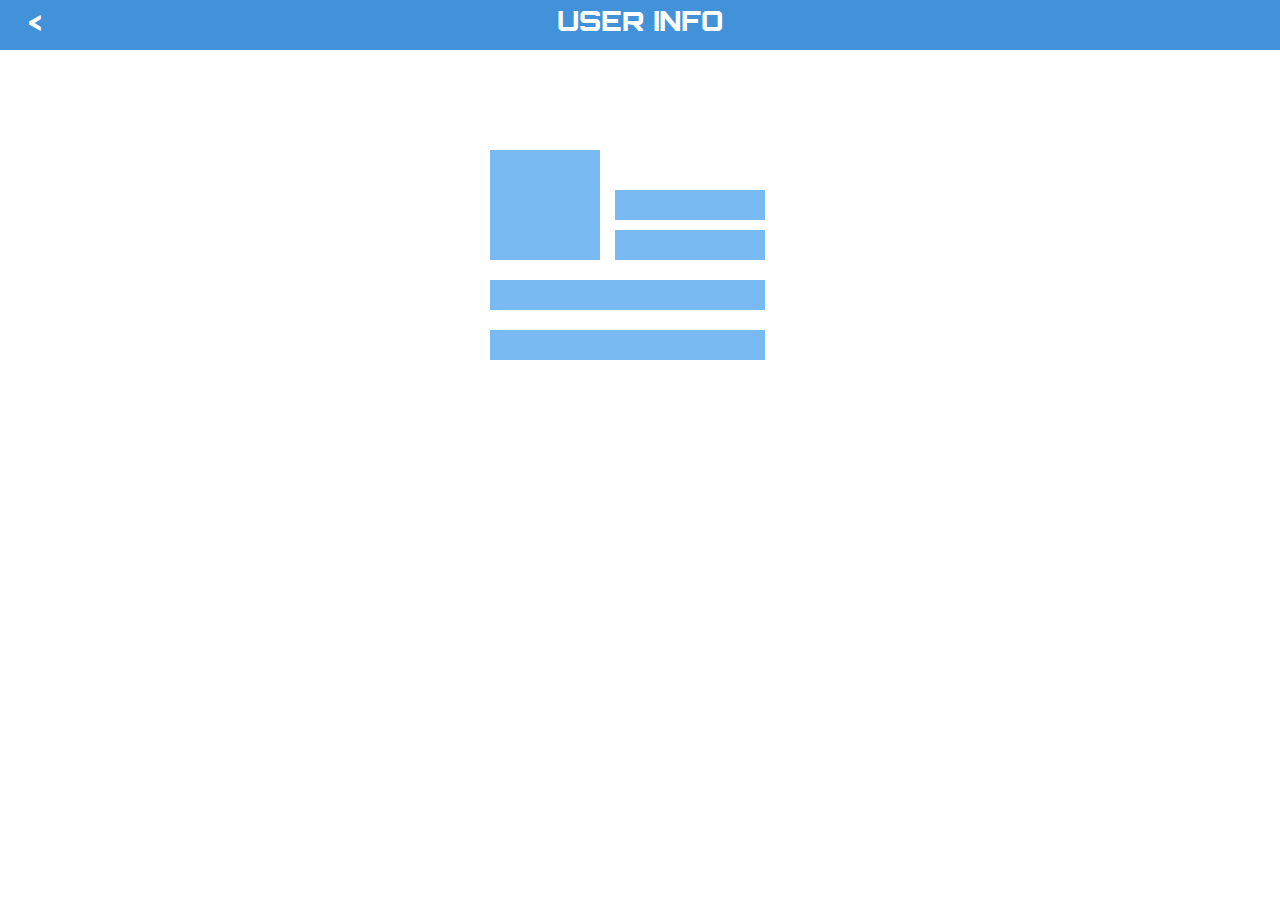
<file: www/user_setting.html>
<!DOCTYPE html>
<html>
<head>
<meta charset="UTF-8">
<link rel="stylesheet" href="css/userSetting.css">

<script type="text/javascript" src="js/jquery-1.11.1.min.js"></script>
<title>USER INFO</title>
</head>

<body>
<div class="header" data-role="header">
<a class="mainLink"onclick="location.href='main.html';">&lt;</a>
<p>USER INFO</p>
</div>
<section id="layout">
	<div class="userGender"></div>
	<div class="userAge"></div>
	<div class="userJob"></div>
	<div class="userEmail"></div>
	<div class="firstEnter"></div>
</section>
<script>

var us_email, us_gender, us_job, us_age;
var db = window.openDatabase("Database", "1.0", "LogDB", 2 * 1024 * 1024);
//user_setting page load되었을때 
$(window).load(function(){
	 db_userCheck();
});

//#################기록한것 전체삭제 기능 추가할것


function db_userCheck(){
		db.transaction(function(tx){
			tx.executeSql('SELECT * FROM USER WHERE ID = 1',[],function(tx,res){
				console.log(res.rows.item(0));
				us_email = res.rows.item(0).EMAIL;
				if(us_email == null){
				//#################local DB EMAIL field가 비어있으면 ->회원가입하지않았으므로 회원가입문구 and 회원가입링크버튼보여주기
				}else{
				us_gender = res.rows.item(0).GEN;
				us_job = res.rows.item(0).JOB;
				us_age = res.rows.item(0).AGE;
				
				setEmail(us_email);
				setGender(us_gender);
				setJob(us_job);
				setAge(us_age);
				setFirstEnter();
				}
			});
		});
	
}
function setEmail(email){
	$(".userEmail").text(email);
}

function setGender(gen){
	if(gen == 1){ //남자
		$(".userGender").append("<img src='./css/img/male.png'/>");
	}else{//여자
		$(".userGender").append("<img src='./css/img/female.png'/>");
	}
}

function setJob(job){
	$(".userJob").text(job);
}

function setAge(age){
	switch(age){
	case 1:
		printAge("Teenagers");
		break;	
	case 21:
		printAge("Early 20's");
	case 25:
		printAge("Mid 20's");
	case 29:
		printAge("Late 20's");
	case 30:
		printAge("30's");
	case 40:
		printAge("40's");
	case 50:
		printAge("50's");
	case 60:
		printAge("60's");
	}
}


function setFirstEnter(){
	db.transaction(function(tx){
		tx.executeSql('SELECT * FROM ACTION',[],function(tx,res){
		 	first_log = res.rows.item(0).START_TIME;
		 	first_log= first_log.substring(0,10);
		 	$(".firstEnter").text(first_log);
		});
	});
}

function printAge(age){
	$(".userAge").text(age);
}


</script>
</body>
</html>
</file>
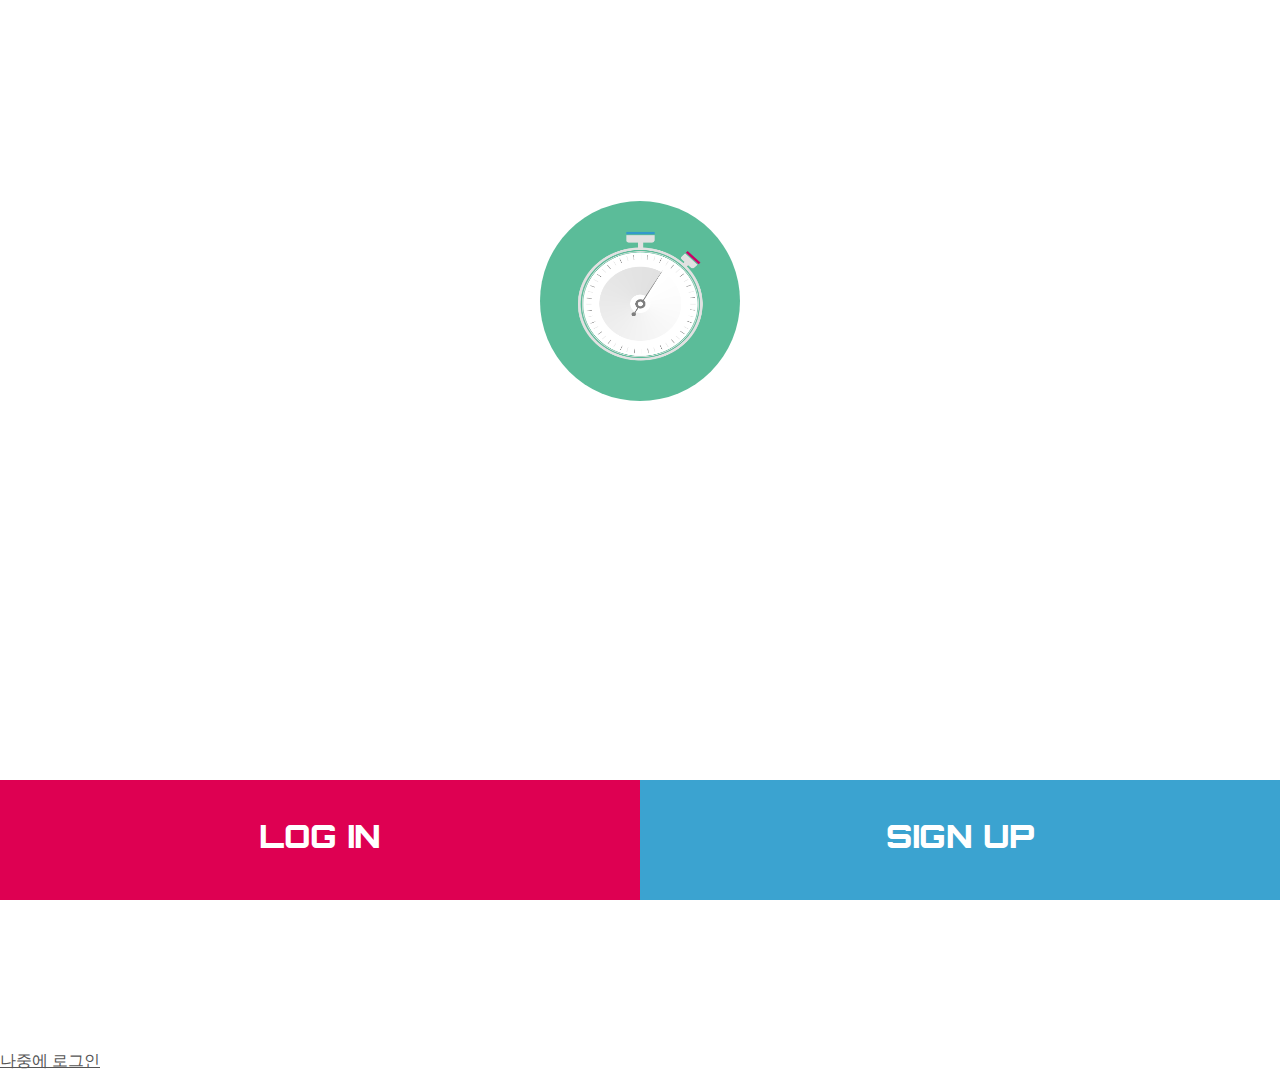
<file: www/welcome.html>
<!DOCTYPE html>
<html>
<head>
<meta charset="UTF-8">
<meta name="viewport" content="width=device-width, initial-scale=1, minimum-scale=1, maximum-scale=1, user-scalable=no" />
<script type="text/javascript" src="js/jquery-1.11.1.min.js"></script>
<title>Welcome</title>
<style>
@font-face{
		font-family: 'orbitron';
		src: url('font/orbitron-black-webfont.woff') format('woff');
}
@font-face{
		font-family: 'nanumGothic;
		src: url('font/NanumGothic.woff') format('woff');		
}
* { margin: 0; padding: 0;}
body { background: ; }

.logo{
	margin-top: 10%; margin-left: auto; margin-right: auto; margin-bottom: 50%;
	width: auto;
	max-heigh: 300px;
	position: relative;
	padding: 10px;
}

 .logoWatch{
 margin-top: 5%; margin-left: auto; margin-right: auto; background: #5BBC99;
	display: block; width: 200px; height: 200px; line-height: 200px; font-size: 2.5em;
	border-radius: 100px; -webkit-border-radius: 100px;	-moz-border-radius: 100px;
	 border: 0px; 
	color: black; text-align: center;	
} 
.logoWatch img{
	position: relative;
	top: 20px;
	width: 150px;
	height: 150px;
}
.logoText{	
		text-align: -webkit-right;
		color: #2D3E50;
		width: 200px;
		height: 110px;
		font-family: 'orbitron';
		font-size: 30px;
		position: absolute;
		bottom: -20px;
		right: 20px;		
		
}

#skip {font-family: 'nanumGothic; position: fixed; bottom: 130px; right: 0px;
font-size: 90%; color: #555;}
#footer>a {position:fixed; bottom: 0px;height: 120px; width: 49.99999%; float: left;line-height: 120px; display: block; text-decoration: none; 
font-size: 200%; font-weight: bolder; color: #fff; text-align: center; }
#login {font-family: 'orbitron'; background: #de0052; }
#signup {font-family: 'orbitron'; background: #3ba3d0; margin-left:49.9999%}
#typed-cursor{
  display:none;
}


</style>
</head>
<body>

<div class="logo">
<div class="logoWatch"><img src="css/img/Stopwatch.png"/></div>
<div class="logoText"><!-- Make <br>your TIME <br>valuable.  --> </div>
</div>

<a id="skip" href="main.html">나중에 로그인</a>
<section id="footer">
	<a id="login" href="login.html">LOG IN</a>
	<a id="signup" href="signup.html">SIGN UP</a>
</section>
<script src="js/typed.js"></script>
<script>
var db = window.openDatabase("Database", "1.0", "LogDB", 2 * 1024 * 1024);
		
	//logo 
		$(".logoText").typed({
			 strings: ["Make your TIME valuable.","semi-LOG"],
		        typeSpeed: 30, // typing speed
		        backDelay: 1500, // pause before backspacing
		        callback: function(){ } // call function after typing is done
		});
	
 	$(window).load(function(){
			db_init();
		});

		function db_init() {
			db.transaction(function(tx) {
				// 내부 DB ID 있는지 확인, 
				tx.executeSql('SELECT * FROM USER', [], function(tx, res){
					if(res.rows.length == 0){
						// >> 없을 경우만 서버(mysql)에서 ID 번호 발급 받기 + 내부 DB에 ID 삽입
						createUser();
					}
				});
			}, db_errorCB);
		}
		
		function db_errorCB(e) { // query 에러시 호출 함수
			console.log(e);
			console.log("e.message :" + e.message);
		}
		
		//사용자ID 서버에 확인
		function createUser() {
			$.get("http://14.32.7.49:1111/createUser").done(function(userId){
				console.log(userId);
				db_insertId(userId);
			});
		}
		
		function db_insertId(userId){
			db.transaction(function(tx){
				tx.executeSql('INSERT INTO USER (USER_NO) VALUES (?)', [userId]);
			}, db_errorCB);
		}
		
</script>
</body>
</html>
</file>
<file: www/css/lineconStyle.css>
@font-face {
	font-family: 'linecons';
	src: url([data-uri]) format('svg'),
				url([data-uri]) format('truetype');
	font-weight: normal;
	font-style: normal;
} 


/* -- Use the following CSS code if you want to use data attributes for inserting your icons */
[data-icon]:before {
	font-family: 'linecons';
	content: attr(data-icon);
	speak: none;
	font-weight: normal;
	line-height: 1;
	-webkit-font-smoothing: antialiased;
}

/* Use the following CSS code if you want to have a class per icon */
[class^="li_"]:before, [class*=" li_"]:before {
	font-family: 'linecons';
	font-style: normal;
	speak: none;
	font-weight: normal;
	line-height: 1;
	-webkit-font-smoothing: antialiased;
}

.li_heart:before {
	content: "\e000";
}
.li_cloud:before {
	content: "\e001";
}
.li_star:before {
	content: "\e002";
}
.li_tv:before {
	content: "\e003";
}
.li_sound:before {
	content: "\e004";
}
.li_video:before {
	content: "\e005";
}
.li_trash:before {
	content: "\e006";
}
.li_user:before {
	content: "\e007";
}
.li_key:before {
	content: "\e008";
}
.li_search:before {
	content: "\e009";
}
.li_settings:before {
	content: "\e00a";
}
.li_camera:before {
	content: "\e00b";
}
.li_tag:before {
	content: "\e00c";
}
.li_lock:before {
	content: "\e00d";
}
.li_bulb:before {
	content: "\e00e";
}
.li_pen:before {
	content: "\e00f";
}
.li_diamond:before {
	content: "\e010";
}
.li_display:before {
	content: "\e011";
}
.li_location:before {
	content: "\e012";
}
.li_eye:before {
	content: "\e013";
}
.li_bubble:before {
	content: "\e014";
}
.li_stack:before {
	content: "\e015";
}
.li_cup:before {
	content: "\e016";
}
.li_phone:before {
	content: "\e017";
}
.li_news:before {
	content: "\e018";
}
.li_mail:before {
	content: "\e019";
}
.li_like:before {
	content: "\e01a";
}
.li_photo:before {
	content: "\e01b";
}
.li_note:before {
	content: "\e01c";
}
.li_clock:before {
	content: "\e01d";
}
.li_paperplane:before {
	content: "\e01e";
}
.li_params:before {
	content: "\e01f";
}
.li_banknote:before {
	content: "\e020";
}
.li_data:before {
	content: "\e021";
}
.li_music:before {
	content: "\e022";
}
.li_megaphone:before {
	content: "\e023";
}
.li_study:before {
	content: "\e024";
}
.li_lab:before {
	content: "\e025";
}
.li_food:before {
	content: "\e026";
}
.li_t-shirt:before {
	content: "\e027";
}
.li_fire:before {
	content: "\e028";
}
.li_clip:before {
	content: "\e029";
}
.li_shop:before {
	content: "\e02a";
}
.li_calendar:before {
	content: "\e02b";
}
.li_vallet:before {
	content: "\e02c";
}
.li_vynil:before {
	content: "\e02d";
}
.li_truck:before {
	content: "\e02e";
}
.li_world:before {
	content: "\e02f";
}
</file>
<file: www/css/common_font.css>
/* 모든 html에 공통 적용 되는 icon font 관련 css file */

.fa-play { background: #BFBFBF; margin: 29px 0 0 9px;}

/* Activity List */

.li_tv { background: #66D9B8; text-shadow: 2px 2px 0px rgba(0, 0, 0, 0.15);}
.fa-cutlery { background: #87C038;}
/*컴퓨터*/
.fa-desktop{ background: #F2C12E;}
/*잠*/
.fa-moon-o { background: #F27127;}
.fa-mobile { background: #F24E29;}
/*휴식*/
.fa-coffee {background: #267FB8;}

/*-------------------------------- */
.fa-headphones { background: #DB435C;}
.fa-music { background: #74DBC5;}
.fa-automobile {	background: #61A74D;}
.fa-phone { background: #F4BCAC;}
.li_banknote {	background: #477306;}
/* 대화 */
.fa-comment { background: #D39FE8;}
/*농구or운동*/
.fa-dribbble { background: #F59D32;}
/*여행*/
.fa-plane { background: #8A1D30;}
.fa-gamepad { background: #35203B;}
.fa-puzzle-piece { background: #9BB144;}
/*맥주*/
.fa-beer { background: #FE5850;}
/*와인*/
.fa-glass { background: #164065; }
/*영화보기*/
.li_video {	background: #37A1FE;}
/*병원*/
.fa-hospital-o { background: #5C89B2;}

/* -------------------------------*/
/* 빨래 */
.li_t-shirt { background: #FBDC01;}
/*집, 집안일*/
.fa-home { background: #FFA14A;}

/*집안일, 쓰레기비우기 청소*/
.li_trash { background: #E85649;}
/*가위, 공작*/
.fa-scissors { background: #83DBE8;}

/*---------------------------------*/
/*실험*/
.fa-flask { background: #B7C11E;} 
.fa-leaf { background: #88A825;}
/*공부*/
.li_pen { background: #911146;}
/*전구, 물리(전기)*/
.li_bulb { background: #CF4A30;}
/*책*/
.fa-book { background: #218D80;}
/*책, 북마크 */
.fa-bookmark { background: #ED8C2B;}

/*--------------------------------------*/
/* 유아 */
.fa-child { background: #813DAC; }
/*유아 진료 */
.fa-stethoscope { background: #FF5760;}
/*이유식*/
.fa-spoon { background: #F0947C;}

/*------------------------------------*/
/*개발자, 코딩*/
.fa-code { background: #064B75;}
/*개발자, 코딩*/
.fa-keyboard-o { background: #008899;}

/* 바차트 */
.fa-bar-chart-o {	background: #8A1D30;}
/*리스트*/
.fa-list-alt { background: #8A1D30;}

/*추가버튼*/
.fa-plus { background: #8A1D30;}
.fa-info { background: #8A1D30;}
.fa-file-excel-o { background: #8A1D30;}
.fa-file-image-o { background: #8A1D30;}
</file>
<file: www/css/main.css>
@CHARSET "UTF-8";

/* main.html 에 적용되는 css file */
body, body * { margin: 0px; padding: 0px;}
html,body{width: 100%; height:100%;}
body{overflow:hidden;}
/* 레이아웃 */
#layout { /* border: 1px solid #000; */
margin: 30px auto 0px; width: 320px; height: 85%; position: relative;}

/* 메인아이콘 */
#iconMainDiv { width: 300px; height: 340px; margin: 0px auto 0px; position: relative; }
@font-face{ font-family: 'orbitron'; src: url('../font/orbitron-black-webfont.woff') format('woff');}

.header { border: none; text-shadow: none; color: #fff; background: #de0052;
font-family: 'orbitron', san1s-serif; font-size: 1.7em; font-weight: bold; 
height: 50px; line-height: 50px; text-align: center;}

/* .aLinks{position: absolute; bottom: 1px; width: 200px;height:70px;}
.aLinks a .li{width: 30px; height: 30px;} */
.links .li {text-shadow: none;}
.iconLink { position: absolute; right: 63px;bottom: 1px; font-size: 150%; text-decoration: none;}
.resultLink {position: absolute; bottom: 1px;right: 120px; font-size: 150%; text-decoration: none;}
.userLink{position: absolute; bottom: 1px; right: 10px; font-size: 150%; text-decoration: none;}

.resultLink i { color:#de0052; font-size: 1.3em;}
.iconLink i { color:#de0052; font-size: 1.3em;}
.userLink i { color:#de0052; font-size: 1.3em;}
/* 폰트 아이콘 */
.fa, .li {  
	display: block; width: 70px; height: 70px; line-height: 70px; font-size: 2.8em;
	border-radius: 35px; -webkit-border-radius: 35px;	-moz-border-radius: 35px;
	text-shadow: 4px 4px 0px rgba(0, 0, 0, 0.15); border: 0px; 
	color: white; text-align: center;	
}
#middle { position: absolute; left: 115px; top: 139px; }
#start { position: absolute; top: 110px; left: 106px; width: 88px; height: 128px; opacity: 1; }
.iconMain { position: absolute; }
.iconMain.center { left: 115px; }
.iconMain.left { left: 10px; }
.iconMain.right { left: 220px; }
.iconMain.center.top { top: 10px; }
.iconMain.left.top, .right.top { top: 80px; }
.iconMain.left.bottom, .right.bottom { top: 205px; } 
.iconMain.center.bottom { top: 275px; } 

/* 빙글빙글 */
.flipping { -webkit-transform: rotateY(720deg); -webkit-transition: 1.0s;}

/* 타이머 */
#timer { position: absolute; width: 64px; height: 64px; 
line-height: 64px; text-align: center; font-weight: bolder; font-size: 145%; }
</file>
<file: www/css/layout.css>
@CHARSET "UTF-8";

/* 슬라이드 */
* {
  margin: 0px;
}

.a1{
  margin-top: 58px;
  margin-left: 190px;
}
.a1 img {
  bottom: 20px; right: 20px;
  width: 50px; height: 50px;
}



.a2{
	margin-top: 35px;
	margin-left: 230px;
}
.a2 img {
	position: absolute; bottom: 20px; right: 20px;
	width: 50px; height: 50px;
}

#content {
  margin-top: 34px;
}

#menuLeft {
  margin-left: 90px;
}


#slide {
  height:533px;  px; width:104px; overflow:hidden; 
  background: #ccc;
  position: absolute;
  left: 0;
  top: 0;
}

#input {
  border: 0px;
  width: 104px;
  margin-top: 13px;
}

#icons {
  height:490px; width:129px; overflow:auto;
  margin-left: 19px;
  margin-top: 13px;
}

hr {
  width: 62px;
  margin-top: 16px;
  margin-bottom: 16px;  
}

.font {
  text-align: center;
  width: 65px;
  color: white;
}


/* 끝 */ 


/* 갤럭시 이미지 */
#backImg {
  background: url("img/Galaxy_S4 white.png") 8px 0px; 
  margin: 0px auto; width: 493px; height: 840px;
  position: relative; 
}

/* 갤럭시 디스플레이 레이아웃 */
#blank { height: 60px;}
#layout { border: 1px solid #000; 
margin: 60px auto; width: 320px; height: 533px; position: relative; }

/* 좌측 메뉴 */
#menuLeft { border: 1px solid #999; 
display: block; width: 30px; height: 30px; }


/* 메인아이콘 */
#iconMainDiv { width: 300px; height: 340px; margin: 0px auto; position: relative; }

.iconStart { position: absolute; top: 142px; left: 118px; }

.iconMain { position: absolute;}
.iconMain.middle { top: 142px; left: 118px; }
.iconMain.center { left: 118px; }
.iconMain.left { left: 10px; }
.iconMain.right { right: 10px; }
.iconMain.center.top { top: 10px; }
.iconMain.left.top, .right.top { top: 80px; }
.iconMain.left.bottom, .right.bottom { top: 205px; } 
.iconMain.center.bottom { top: 275px; } 

/* 타이머 */
#result { width: 64px; height: 64px; 
line-height: 64px; text-align: center; font-weight: bolder; font-size: 145%; }




/* Result Pie ======================== */

#date {
height: 60px; text-align: center; line-height: 100px; position: relative; }
#date h1 { font-size: 400%; font-weight: bold; margin: 0; }
#date span { position: absolute; }
#date span.left { left: 40px; }
#date span.right { right: 40px; }

/* 파이차트 */
#pieChart { margin-left: 35px; margin-top:20px;}
.pieChart_legend {margin-top: 23px;}

/* 결과창 하단 메뉴 */
#resultFooter { position: absolute; bottom: 20px; right: 20px; }
#resultFooter a { display: inline-block; margin-left: 5px; }
#resultFooter img { width: 50px; height: 50px; }


/* Result List = rt* ======================= */

#resultList { height: 319px; width: 340px; overflow: auto; }    
#rtScroll { overflow: hidden; position:absolute; height: 385px; width:300px; margin-left: 30px; margin-top: 40px; } 
#rtTable { height: 70px;}
#rtImage{ /* position: absolute; */ text-align: center; margin-top: -6px; margin-left: -280px; padding-top: 10px; }
#rtName{ text-align: center; height: 20px; margin-left: 52px; margin-top: -10px; width: 105px; display: block; }
#rtTime{ text-align: center; float:right; margin-right: 66px; margin-top: -10px; }
#resultList img { width: 40px; height: 40px; margin-bottom: -4%; }
</file>
<file: www/css/spinningwheel.css>
#sw-wrapper {
	margin-top: -175px;
	margin-left: 418px;
  position:absolute;
  left:0;
  width:120px;
  font-family:helvetica, sans-serif;
  background:rgba(0,0,0,0.7);
  text-align:left;
  z-index: 0;
}

/* 
#sw-header {
  position:relative;
  width:100%; height:43px;
  border-top:1px solid #000; border-bottom:1px solid #000;
  background: #a3a3a3; /* Old browsers */
  background: -moz-linear-gradient(top, #a3a3a3 0%, #535353 1%, #535353 1%, #292929 49%, #141414 51%, #2a2a2a 100%); /* FF3.6+ */
  background: -webkit-gradient(linear, left top, left bottom, color-stop(0%,#a3a3a3), color-stop(1%,#535353), color-stop(1%,#535353), color-stop(49%,#292929), color-stop(51%,#141414), color-stop(100%,#2a2a2a)); /* Chrome,Safari4+ */
  background: -webkit-linear-gradient(top, #a3a3a3 0%,#535353 1%,#535353 1%,#292929 49%,#141414 51%,#2a2a2a 100%); /* Chrome10+,Safari5.1+ */
  background: -o-linear-gradient(top, #a3a3a3 0%,#535353 1%,#535353 1%,#292929 49%,#141414 51%,#2a2a2a 100%); /* Opera 11.10+ */
  background: -ms-linear-gradient(top, #a3a3a3 0%,#535353 1%,#535353 1%,#292929 49%,#141414 51%,#2a2a2a 100%); /* IE10+ */
  background: linear-gradient(top, #a3a3a3 0%,#535353 1%,#535353 1%,#292929 49%,#141414 51%,#2a2a2a 100%); /* W3C */
  filter: progid:DXImageTransform.Microsoft.gradient( startColorstr='#a3a3a3', endColorstr='#2a2a2a',GradientType=0 ); /* IE6-9 */
  opacity: 0.9;
}
#sw-cancel, #sw-done {
  position:absolute;
  top:7px;
  height:28px; line-height:28px;
  padding:0 9px; margin:0;
  font-size:12px; font-weight:bold;
  text-shadow: 0px -1px 0px rgba(0,0,0,0.8);
  color:#fff;
  border: 1px solid #333;
  -webkit-border-radius: 5px;
  -moz-border-radius: 5px;
  border-radius: 5px;
}
#sw-cancel {
  left:7px;
  float:left;
  background: -moz-linear-gradient(top,  rgba(58,58,58,1) 0%, rgba(22,22,22,0.97) 48%, rgba(0,0,0,0.97) 52%, rgba(0,0,0,0.94) 94%, rgba(4,4,4,0.93) 100%); /* FF3.6+ */
  background: -webkit-gradient(linear, left top, left bottom, color-stop(0%,rgba(58,58,58,1)), color-stop(48%,rgba(22,22,22,0.97)), color-stop(52%,rgba(0,0,0,0.97)), color-stop(94%,rgba(0,0,0,0.94)), color-stop(100%,rgba(4,4,4,0.93))); /* Chrome,Safari4+ */
  background: -webkit-linear-gradient(top,  rgba(58,58,58,1) 0%,rgba(22,22,22,0.97) 48%,rgba(0,0,0,0.97) 52%,rgba(0,0,0,0.94) 94%,rgba(4,4,4,0.93) 100%); /* Chrome10+,Safari5.1+ */
  background: -o-linear-gradient(top,  rgba(58,58,58,1) 0%,rgba(22,22,22,0.97) 48%,rgba(0,0,0,0.97) 52%,rgba(0,0,0,0.94) 94%,rgba(4,4,4,0.93) 100%); /* Opera 11.10+ */
  background: -ms-linear-gradient(top,  rgba(58,58,58,1) 0%,rgba(22,22,22,0.97) 48%,rgba(0,0,0,0.97) 52%,rgba(0,0,0,0.94) 94%,rgba(4,4,4,0.93) 100%); /* IE10+ */
  background: linear-gradient(to bottom,  rgba(58,58,58,1) 0%,rgba(22,22,22,0.97) 48%,rgba(0,0,0,0.97) 52%,rgba(0,0,0,0.94) 94%,rgba(4,4,4,0.93) 100%); /* W3C */
  filter: progid:DXImageTransform.Microsoft.gradient( startColorstr='#3a3a3a', endColorstr='#ed040404',GradientType=0 ); /* IE6-9 */
}

#sw-done {
  right:7px;
  float:right;
  background: rgb(92,109,131); /* Old browsers */
  background: -moz-linear-gradient(top,  rgba(92,109,131,1) 0%, rgba(93,111,136,1) 4%, rgba(70,92,122,1) 48%, rgba(52,77,111,1) 52%, rgba(53,78,112,1) 95%, rgba(56,79,115,1) 99%); /* FF3.6+ */
  background: -webkit-gradient(linear, left top, left bottom, color-stop(0%,rgba(92,109,131,1)), color-stop(4%,rgba(93,111,136,1)), color-stop(48%,rgba(70,92,122,1)), color-stop(52%,rgba(52,77,111,1)), color-stop(95%,rgba(53,78,112,1)), color-stop(99%,rgba(56,79,115,1))); /* Chrome,Safari4+ */
  background: -webkit-linear-gradient(top,  rgba(92,109,131,1) 0%,rgba(93,111,136,1) 4%,rgba(70,92,122,1) 48%,rgba(52,77,111,1) 52%,rgba(53,78,112,1) 95%,rgba(56,79,115,1) 99%); /* Chrome10+,Safari5.1+ */
  background: -o-linear-gradient(top,  rgba(92,109,131,1) 0%,rgba(93,111,136,1) 4%,rgba(70,92,122,1) 48%,rgba(52,77,111,1) 52%,rgba(53,78,112,1) 95%,rgba(56,79,115,1) 99%); /* Opera 11.10+ */
  background: -ms-linear-gradient(top,  rgba(92,109,131,1) 0%,rgba(93,111,136,1) 4%,rgba(70,92,122,1) 48%,rgba(52,77,111,1) 52%,rgba(53,78,112,1) 95%,rgba(56,79,115,1) 99%); /* IE10+ */
  background: linear-gradient(to bottom,  rgba(92,109,131,1) 0%,rgba(93,111,136,1) 4%,rgba(70,92,122,1) 48%,rgba(52,77,111,1) 52%,rgba(53,78,112,1) 95%,rgba(56,79,115,1) 99%); /* W3C */
  filter: progid:DXImageTransform.Microsoft.gradient( startColorstr='#5c6d83', endColorstr='#384f73',GradientType=0 ); /* IE6-9 */
}
 */

.sw-pressed { opacity:0.4; }

#sw-slots-wrapper {
  position:relative; z-index:999;
  display:block;
  height:215px;
  padding:0 11px;
  overflow:hidden;
}

#sw-slots {
  display:table;
  width:100%;
  background:#fcfcfc;
}

#sw-slots div {
  display:table-cell;
  height:100%;
  padding-top:86px;
  border-left:2px solid #0d0e0f;
  background-color:#fcfcfc;
}

#sw-slots div:first-child { border:0; }

#sw-slots ul {
  padding:0 0 85px 0; margin:0;
  list-style:none;
}

#sw-slots .sw-right { text-align:right; }
#sw-slots .sw-shrink { width:1%; }
#sw-slots .sw-readonly { background:#ddd; }

#sw-slots li {
  padding:0 8px;
  height:44px;
  overflow:hidden;
  font:bold 24px/44px Helvetica,sans-serif;
}

#sw-frame {	
  position:absolute; z-index:1000;
  left:0; right:0; bottom:0;
  height: 183px;
  border-style: solid;
  border-width: 16px;
  /* 
  -webkit-border-image: url([data-uri]) 16 fill;
  border-image: url([data-uri]) 16 fill;
   */
  border-image: url(sw-alpha.png) 16 fill;
}
</file>
<file: www/css/mobiscroll.icons.css>
@font-face {
    font-family: 'icons_mobiscroll';
    src: url([data-uri]) format('truetype');
    src: url([data-uri]) format('woff');
    font-weight: normal;
    font-style: normal;
}

.mbsc-ic:before {
    font-family: 'icons_mobiscroll';
    speak: none;
    font-style: normal;
    font-weight: normal;
    font-variant: normal;
    text-transform: none;
    -webkit-font-smoothing: antialiased;
    -moz-osx-font-smoothing: grayscale;
}

/* Icons */
.mbsc-ic-checkmark:before { content: "\f100"; }
.mbsc-ic-close:before { content: "\f101"; }
.mbsc-ic-loop2:before { content: "\f102"; }
.mbsc-ic-minus:before { content: "\f103"; }
.mbsc-ic-plus:before { content: "\f104"; }
</file>
<file: www/css/mobiscroll.scroller.css>
.dw, 
.dwo {
    -webkit-tap-highlight-color: rgba(0, 0, 0, 0);
}
.dw,
.dwb,
.dw-bf {
    -webkit-backface-visibility: hidden;
    backface-visibility: hidden;
}
.dw {
    max-width: 100%;
    position: absolute;
    top: 0;
    left: 0;
    z-index: 2;
    font-size: 12px;
    text-shadow: none;
    -webkit-user-select: none;
    -moz-user-select: none;
    -ms-user-select: none;
    -ms-touch-action: none;
    user-select: none;
    touch-action: none;
}
.dw:focus {
    outline: none;
}
.dw-rtl {
    direction: rtl;
}
/* Box sizing */
.dw,
.dwc,
.dwbc {
    -webkit-box-sizing: border-box;
    -moz-box-sizing: border-box;
    box-sizing: border-box;
}
.dwwr {
    padding: 0 2px;
    min-width: 170px;
    zoom: 1;
    overflow: hidden;
    text-align: center;
}
/* Modal overlay */
.dw-persp, .dwo {
    width: 100%;
    height: 100%;
    position: absolute;
    top: 0;
    left: 0;
}
.dw-persp {
    z-index: 99998;
}
.dwo {
    z-index: 1;
    background: #000;
    background: rgba(0,0,0,.7);
    filter: Alpha(Opacity=70);
}
/* Liquid mode */
.dw-liq .dw .dwc {
    display: block;
}
.dw-liq .dw-tbl {
    width: 100%;
    table-layout: fixed;
}
/* Top/Bottom mode */
.dw-top .dw, .dw-bottom .dw {
    width: 100%;
}
.dw-top .dw .dwwr, .dw-bottom .dw .dwwr {
    -moz-border-radius: 0;
    -webkit-border-radius: 0;
    border-radius: 0;
}
/* Inline mode */
.dw-inline .dw {
    position: static;
    display: inline-block;
}
.dw-inline.dw-liq .dw-persp .dw {
    display: block;
}
.dw-inline .dw-persp {
    position: static;
}
.dw-inline .dwv {
    margin: 0 2px;
    -webkit-border-radius: 3px;
    border-radius: 3px;
}
/* Bubble mode */
.dw-bubble .dw {
    margin: 20px 0;
}
.dw-bubble .dw-arrw {
    position: absolute;
    left: 0;
    width: 100%;
}
.dw-bubble-top .dw-arrw {
    bottom: -36px;
}
.dw-bubble-bottom .dw-arrw {
    top: -36px;
}
.dw-bubble .dw-arrw-i {
    margin: 0 30px;
    position: relative;
    height: 36px;
}
.dw-bubble .dw-arr {
    display: block;
}
.dw-arr {
    display: none;
    position: absolute;
    left: 0;
    width: 0;
    height: 0;
    border-width: 18px 18px;
    border-style: solid;
    margin-left: -18px;
}
.dw-bubble-bottom .dw-arr {
    top: 0;
    border-color: transparent transparent #fff transparent;
}
.dw-bubble-top .dw-arr {
    bottom: 0;
    border-color: #fff transparent transparent transparent;
}
/* Wheel container wrapper */
.dwc {
    max-width: 100%;
    vertical-align: middle;
    padding: 26px 2px 4px 2px;
    display: inline-block;
    overflow: hidden;
}
/* Wheel label */
.dwl {
    left: 0;
    text-align: center;
    line-height: 30px;
    height: 30px;
    white-space: nowrap;
    position: absolute;
    top: -30px;
    width: 100%;
}
/* Wheel value */
.dwv {
    padding: 7px 0;
    margin: 0 -2px;
    font-size: 14px;
}
.dw-hidden, 
.dw .dwwr .dw-hidden {
    width: 0;
    height: 0;
    margin: 0;
    padding: 0;
    border: 0;
    overflow: hidden;
}
/* Wheel container */
.dwwc {
    margin: 0 auto;
    position: relative;
    zoom: 1;
    display: -webkit-box;
    display: -webkit-flex;
    display: -ms-flexbox;
	display: flex;
    -webkit-box-pack: center;
    -webkit-justify-content: center;
    justify-content: center;
}
.dwfl {
    padding: 4px 3px;
    margin: 0 -1px;
    -webkit-box-flex: 1;
    -webkit-flex: 1 auto;
    -ms-flex: 1 auto;
	flex: 1 auto;
    background: #000;
}
.dw-ltr .dwfl:first-child,
.dw-rtl .dwfl:last-child {
    margin-left: 0;
    padding-left: 4px;
    -webkit-border-radius: 3px 0 0 3px;
    border-radius: 3px 0 0 3px;
}
.dw-ltr .dwfl:last-child,
.dw-rtl .dwfl:first-child {
    margin-right: 0;
    padding-right: 4px;
    -webkit-border-radius: 0 3px 3px 0;
    border-radius: 0 3px 3px 0;
}
/* Wheels */
.dwwl {
    margin: 0;
    padding: 0 2px;
    position: relative;
    z-index: 5;
}
.dwww {
    position: relative;
    padding: 1px;
    overflow: hidden;
}
.dww {
    overflow: hidden;
    position: relative;
}
.dwsc .dwwl {
    background: #888;
    background: -webkit-gradient(linear,left bottom,left top,from(#000),color-stop(0.35, #333),color-stop(0.50, #888),color-stop(0.65, #333),to(#000));
    background: -webkit-linear-gradient(#000,#333 35%, #888 50%,#333 65%,#000);
    background: -moz-linear-gradient(#000,#333 35%, #888 50%,#333 65%,#000);
    background: linear-gradient(#000,#333 35%, #888 50%,#333 65%,#000);
}
.dwsc .dww {
    color: #fff;
    background: #444;
    background: -webkit-gradient(linear,left bottom,left top,from(#000),color-stop(0.45, #444),color-stop(0.55, #444),to(#000));
    background: -webkit-linear-gradient(#000,#444 45%, #444 55%, #000);
    background: -moz-linear-gradient(#000,#444 45%, #444 55%, #000);
    background: linear-gradient(#000,#444 45%, #444 55%, #000);
}
.dw-bf {
    -webkit-perspective: 1000px;
    perspective: 1000px;
}
.dw-ul {
    position: relative;
    z-index: 3;
}
.dw-li {
    padding: 0 5px;
    display: block;
    text-align: center;
    line-height: 40px;
    font-size: 26px;
    white-space: nowrap;
    text-shadow: 0 1px 1px #000;
    vertical-align: bottom;
    opacity: .3;
    filter: Alpha(Opacity=30);
}
/* Higlighted */
.dw-li.dw-hl {
    background: #fff;
    background: rgba(255,255,255,.3);
}
/* Valid entry */
.dw-li.dw-v {
    opacity: 1;
    filter: Alpha(Opacity=100);
}
/* Hidden entry */
.dw-li.dw-h {
    visibility: hidden;
}
.dw-i {
    position: relative;
    height: 100%;
    overflow: hidden;
    text-overflow: ellipsis;
}
/* Wheel +/- buttons */
.dwwb {
    position: absolute;
    z-index: 4;
    left: 0;
    cursor: pointer;
    width: 100%;
    height: 40px;
    text-align: center;
    opacity: 1;
    -webkit-transition: opacity .2s linear;
    transition: opacity .2s linear;
}
.dwa .dwwb {
    opacity: 0;
}
.dwpm .dwwbp {
    top: 0;
    -webkit-border-radius: 3px 3px 0 0;
    border-radius: 3px 3px 0 0;
    font-size: 40px;
}
.dwpm .dwwbm {
    bottom: 0;
    -webkit-border-radius: 0 0 3px 3px;
    border-radius: 0 0 3px 3px;
    font-size: 32px;
    font-weight: bold;
}
.dwpm .dwwl {
    padding: 0;
}
.dwpm .dw-li {
    text-shadow: none;
}
.dwpm .dwwol {
    display: none;
}
/* Wheel overlay */
.dwwo {
    position: absolute;
    z-index: 3;
    top: 0;
    left: 0;
    width: 100%;
    height: 100%;
    background: -webkit-gradient(linear,left bottom,left top,from(#000),color-stop(0.52, rgba(44,44,44,0)),color-stop(0.48, rgba(44,44,44,0)),to(#000));
    background: -webkit-linear-gradient(#000,rgba(44,44,44,0) 52%, rgba(44,44,44,0) 48%, #000);
    background: -moz-linear-gradient(#000,rgba(44,44,44,0) 52%, rgba(44,44,44,0) 48%, #000);
    background: linear-gradient(#000,rgba(44,44,44,0) 52%, rgba(44,44,44,0) 48%, #000);
    pointer-events: none;
}
/* Background line */
.dwwol {
    position: absolute;
    z-index: 1;
    top: 50%;
    left: 0;
    width: 100%;
    height: 0;
    margin-top: -1px;
    border-top: 1px solid #333;
    border-bottom: 1px solid #555;
    pointer-events: none;
}
/* Buttons */
.dwbg .dwb {
    cursor: pointer;
    overflow: hidden;
    display: block;
    height: 40px;
    line-height: 40px;
    padding: 0 15px;
    margin: 0 2px;
    font-size: 14px;
    font-weight: bold;
    text-decoration: none;
    text-shadow: 0 -1px 1px #000;
    color: #fff;
    background: #000;
    background: -webkit-gradient(linear,left bottom,left top,color-stop(0.5, #000),color-stop(0.5, #6e6e6e));
    background: -webkit-linear-gradient(#6e6e6e 50%,#000 50%);
    background: -moz-linear-gradient(#6e6e6e 50%,#000 50%);
    background: linear-gradient(#6e6e6e 50%,#000 50%);
    white-space: nowrap;
    text-overflow: ellipsis;
    -webkit-box-shadow: 0 1px 3px rgba(0,0,0,0.5);
    -webkit-border-radius: 5px;
    border-radius: 5px;
    box-shadow: 0 1px 3px rgba(0,0,0,0.5);
}
/* Button container */
.dwbc {
    display: table;
    width: 100%;
    padding-bottom: 4px;
    text-align: center;
}
/* Button wrapper */
.dwbw  {
    display: table-cell;
    position: relative;
    z-index: 5;
}
/* Hidden label */
.dwhl {
    padding-top: 4px;
}
.dwhl .dwl {
    display: none;
}
/* Hidden select element */
.dw-hsel {
    position: absolute;
    height: 1px;
    width: 1px;
    left: 0;
    overflow: hidden;
    clip: rect(1px,1px,1px,1px);
}
/* Multiple lines */
.dw-ml .dw-li {
    overflow: hidden;
}
.dw-ml .dw-ul .dw-li .dw-i {
    width: 100%;
    height: auto;
    display: inline-block;
    vertical-align: middle;
    white-space: normal;
}
/* Multiple selection */
.dwms .dwwms .dw-li {
    padding: 0 40px;
    position: relative;
}
.dwms .dw-msel:after {
    width: 40px;
    text-align: center;
    position: absolute;
    top: 0;
    left: 0;
    content: '\2714';
}
/* Backgrounds */
.dwbg .dwwr {
    background: #fff;
    color: #000;
    font-family: arial, verdana, sans-serif;
    -webkit-border-radius: 3px;
    border-radius: 3px;
}
.dwbg .dwv {
    background-color: #dfdfdf;
}
.dwbg .dwpm .dwwl {
    background: #fff;
}
.dwbg .dwpm .dww {
    color: #000;
    background: #fff;
    -webkit-border-radius: 3px;
}
.dwbg .dwwb {
    background: #ccc;
    color: #888;
    font-weight: normal;
    text-decoration: none;
    text-shadow: 0 -1px 1px #333;
    box-shadow: 0 0 5px #333;
    -webkit-box-shadow: 0 0 5px #333;
}
.dwbg .dwwbp {
    background: -webkit-gradient(linear,left bottom,left top,from(#bdbdbd),to(#f7f7f7));
    background: -webkit-linear-gradient(#f7f7f7,#bdbdbd);
    background: -moz-linear-gradient(#f7f7f7,#bdbdbd);
    background: linear-gradient(#f7f7f7,#bdbdbd);
}
.dwbg .dwwbm {
    background: -webkit-gradient(linear,left bottom,left top,from(#f7f7f7),to(#bdbdbd));
    background: -webkit-linear-gradient(#bdbdbd,#f7f7f7);
    background: -moz-linear-gradient(#bdbdbd,#f7f7f7);
    background: linear-gradient(#bdbdbd,#f7f7f7);
}
.dwbg .dwbc {
    font-size: 0;
}
.dwbg .dwb-a {
    background: #3c7500;
    background: -webkit-gradient(linear,left bottom,left top,color-stop(0.5, #3c7500),color-stop(0.5, #94c840));
    background: -webkit-linear-gradient(#94c840 50%,#3c7500 50%);
    background: -moz-linear-gradient(#94c840 50%,#3c7500 50%);
    background: linear-gradient(#94c840 50%,#3c7500 50%);
}
.dwbg .dwwl .dwb-a {
    background: #3c7500;
    background: -webkit-gradient(linear,left bottom,left top,from(#3c7500),to(#94c840));
    background: -webkit-linear-gradient(#94c840,#3c7500);
    background: -moz-linear-gradient(#94c840,#3c7500);
    background: linear-gradient(#94c840,#3c7500);
}
</file>
<file: www/css/mobiscroll.scroller.wp.css>
.wp .dw .dwwr {
    padding: 10px;
    background: #1f1f1f;
    -webkit-border-radius: 0;
    border-radius: 0;
}
.wp .dwv {
    background: none;
    margin: 0;
    padding: 10px;
    padding-top: 0;
    color: #fff;
}
.wp .dwc {
    padding: 30px 0 0 0;
}
.wp .dwhl {
    padding: 0;
}
.wp .dwwc {
    padding: 3px;
}
.wp .dwfl {
    padding: 0;
    margin: 0;
    background: none;
}
.wp .dw .dwwl {
    margin: 0;
    padding: 0 2px;
    background: none;
}
.wp .dwl {
    color: #fff;
}
.wp .dw .dwwl .dww {
    background: none;
    border: 0;
    color: #fff;
}
.wp .dw-li {
    position: relative;
    padding: 0;
    font-size: 26px;
    letter-spacing: -1px;
    text-align: left;
    text-shadow: none;
    opacity: 1;
    -webkit-box-sizing: border-box;
    -moz-box-sizing: border-box;
    box-sizing: border-box;
    filter: Alpha(Opacity=0);
}
.wp .dwwr .dw-i {
    position: relative;
    top: 4%;
    height: 92%;
    padding: 0 5px;
    border: 1px solid #4c4c4c;
    -webkit-box-sizing: border-box;
    -moz-box-sizing: border-box;
    box-sizing: border-box;
    filter: inherit;
}
.wp .dw-li .dw-i {
    width: 99.99%;
    -webkit-backface-visibility: hidden;
    backface-visibility: hidden;
}
.wp .wpa .dw-li, 
.wp .dwa .dw-li {
    opacity: .3;
    filter: Alpha(Opacity=30);
}
.wp .wpa .dw-v, 
.wp .dwa .dw-v { 
    opacity: 1;
    filter: Alpha(Opacity=100);
}
.wp .dw-day, .wp .dw-mon {
    display: block;
    color: #a9a9a9;
    line-height: 18px;
    font-size: 11px;
    letter-spacing: normal;
    position: absolute;
    bottom: 0;
    filter: inherit;
}
.wp .dw-sel {
    opacity: 1;
    filter: Alpha(Opacity=100);
}
.wp .dw .dwwr .dw-sel .dw-i {
    color: #fff;
    background: #4c4c4c;
}
.wp .dw-sel .dw-day, .wp .dw-sel .dw-mon {
    color: #fff;
}
.wp .dw-hl {
    background: none;
}
.wp .dw-hl .dw-i {
    background: #4c4c4c;
}
.wp .dwa .dww .dw-sel .dw-i {
    border: 1px solid #4c4c4c;
    background-color: transparent;
}
.wp .dwa .dw-day, .wp .dwa .dw-month {
    color: #a9a9a9;
}
.wp .dwwo {
    display: none;
}
.wp .dwwol {
    display: none;
}
.wp .dwbc {
    padding: 0;
    display: block;
}
.wp .dwbw {
    display: inline-block;
}
.wp .dw .dwwr .dwb {
    position: relative;
    top: 0;
    min-width: 32px;
    display: inline-block;
    height: 20px;
    padding: 29px 5px 0 5px;
    background: none;
    line-height: 20px;
    font-size: 11px;
    font-weight: normal;
    text-transform: lowercase;
    text-shadow: none;
    -webkit-backface-visibility: hidden;
    -webkit-box-shadow: none;
    -webkit-transition: all .1s linear;
    -moz-transition: all .1s linear;
    transition: all .1s linear;
    box-shadow: none;
}
.wp .dwb:before {
    position: absolute;
    top: 3px;
    left: 50%;
    width: 22px;
    height: 22px;
    margin: 0 -13px;
    border: 2px solid #fff;
    border-radius: 13px;
    line-height: 22px;
    font-size: 10px;
}
.wp .dw .dwwr .dwb-a {
    top: -3px;
}
/* +/- buttons */
.wp .dw .dwwl .dwb-a {
    background: #1f1f1f;
}
.wp .dw .dwpm .dwwl {
    border: 0;
}
.wp .dw .dwwb {
    background: #1f1f1f;
    -webkit-box-shadow: none;
    -webkit-border-radius: 0;
    -webkit-box-sizing: border-box;
    -moz-box-sizing: border-box;
    box-shadow: none;
    border-radius: 0;
    box-sizing: border-box;
}
.wp .dwwb:before {
    position: absolute;
    top: 50%;
    left: 50%;
    width: 22px;
    height: 22px;
    margin: -13px 0 0 -13px;
    color: #fff;
    line-height: 22px;
    font-size: 10px;
    text-shadow: none;
    border: 2px solid #fff;
    -webkit-border-radius: 13px;
    border-radius: 13px;
}
.wp .dw .dwwr .dwwb.dwb-a {
    top: auto;
}
.wp .dwwb span {
    display: none;
}
.wp .dwb-a:before {
    background: #fff;
    color: #1f1f1f;
}

/* Bubble positioning */
.wp .dw-bubble-bottom .dw-arr {
    border-color: transparent transparent #1f1f1f transparent;
}
.wp .dw-bubble-top .dw-arr {
    border-color: #1f1f1f transparent transparent transparent;
}
/* Multiple select */
.wp .dwwms .dw-li {
    opacity: .3;
    filter: Alpha(Opacity=30);
    padding: 0 0 0 30px;
}
.wp .dwwms .dw-v {
    opacity: 1;
    filter: Alpha(Opacity=100);
}
.wp .dwc .dwwms .dw-i,
.wp .dwc .dwwms .dw-sel .dw-i,
.wp .dwc .dwwms .dw-hl .dw-i,
.wp .dwc .dwwms.dwa .dw-sel .dw-i {
    border: 0;
    background: none;
}
.wp .dwwms .dw-li:after {
    content: '';
    position: absolute;
    top: 50%;
    left: 5px;
    width: 20px;
    height: 20px;
    margin-top: -10px;
    font-size: 18px;
    line-height: 20px;
    background: #4c4c4c;
    color: #fff;
}
.wp .dwwms .dw-msel:after {
    content: '\2714';
}
/* Light version */
.wp.light .dwwr {
    background: #dedede;
}
.wp.light .dwv,
.wp.light .dwl,
.wp.light .dwb {
    color: #000;
}
.wp.light .dw-li {
    color: #6b6b6b;
}
.wp.light .dw-i {
    border-color: #b5b5b5;
}
.wp.light .dw .dw-sel .dw-i {
    background: #b5b5b5;
}
.wp.light .dw-hl .dw-i {
    color: #fff;
    background: #b5b5b5;
}
.wp.light .dw-day, .wp.light .dw-mon {
    color: #6b6b6b;
}
.wp.light .dw-sel .dw-day, .wp.light .dw-sel .dw-mon {
    color: #fff;
}
.wp.light .dw .dwa .dw-sel .dw-i {
    color: #6b6b6b;
    border: 1px solid #b5b5b5;
    background-color: transparent;
}
.wp.light .dw .dwc .dwa .dw-day, .wp.light .dw .dwc .dwa .dw-mon {
    color: #6b6b6b;
}
.wp.light .dwb:before,
.wp.light .dwwb:before {
    border: 2px solid #000;
    color: #000;
}
.wp.light .dwb-a:before {
    background: #000;
    color: #dedede;
}
.wp.light .dw .dwwb {
    background: #dedede;
}
/* Bubble positioning */
.wp.light .dw-bubble-bottom .dw-arr {
    border-color: transparent transparent #dedede transparent;
}
.wp.light .dw-bubble-top .dw-arr {
    border-color: #dedede transparent transparent transparent;
}
/* Multiple select */
.wp.light .dwc .dwwms .dw-i,
.wp.light .dwwms.dwa .dw-sel .dw-i {
    border: 0;
    background: none;
    color: #000;
}
.wp.light .dwwms .dw-li:after {
    background: #b5b5b5;
}
.wp.light .wp-none .dwwms .dw-li:after {
    color: #000;
}
/* Accents */
.wp.light .dw.wp-none .dw-sel .dw-i, .wp.light .dw.wp-none .dw-hl .dw-i {
    color: #000;
}
.wp.light .dw.wp-none .dw-day, .wp.light .dw.wp-none .dw-mon {
    color: #6b6b6b;
}
.wp .dw.wp-lime .dw-sel .dw-i, .wp .dw.wp-lime .dw-hl .dw-i, .wp .dw.wp-lime .dwwms .dw-li:after {
    background: #a4c400;
    border-color: #a4c400;
}
.wp .dw.wp-green .dw-sel .dw-i, .wp .dw.wp-green .dw-hl .dw-i, .wp .dw.wp-green .dwwms .dw-li:after {
    background: #60a917;
    border-color: #60a917;
}
.wp .dw.wp-emerald .dw-sel .dw-i, .wp .dw.wp-emerald .dw-hl .dw-i, .wp .dw.wp-emerald .dwwms .dw-li:after {
    background: #008a00;
    border-color: #008a00;
}
.wp .dw.wp-teal .dw-sel .dw-i, .wp .dw.wp-teal .dw-hl .dw-i, .wp .dw.wp-teal .dwwms .dw-li:after {
    background: #00aba9;
    border-color: #00aba9;
}
.wp .dw.wp-cyan .dw-sel .dw-i, .wp .dw.wp-cyan .dw-hl .dw-i, .wp .dw.wp-cyan .dwwms .dw-li:after {
    background: #1ba1e2;
    border-color: #1ba1e2;
}
.wp .dw.wp-cobalt .dw-sel .dw-i, .wp .dw.wp-cobalt .dw-hl .dw-i, .wp .dw.wp-cobalt .dwwms .dw-li:after {
    background: #0050ef;
    border-color: #0050ef;
}
.wp .dw.wp-indigo .dw-sel .dw-i, .wp .dw.wp-indigo .dw-hl .dw-i, .wp .dw.wp-indigo .dwwms .dw-li:after {
    background: #6a00ff;
    border-color: #6a00ff;
}
.wp .dw.wp-violet .dw-sel .dw-i, .wp .dw.wp-violet .dw-hl .dw-i, .wp .dw.wp-violet .dwwms .dw-li:after {
    background: #aa00ff;
    border-color: #aa00ff;
}
.wp .dw.wp-pink .dw-sel .dw-i, .wp .dw.wp-pink .dw-hl .dw-i, .wp .dw.wp-pink .dwwms .dw-li:after {
    background: #f472d0;
    border-color: #f472d0;
}
.wp .dw.wp-magenta .dw-sel .dw-i, .wp .dw.wp-magenta .dw-hl .dw-i, .wp .dw.wp-magenta .dwwms .dw-li:after {
    background: #d80073;
    border-color: #d80073;
}
.wp .dw.wp-crimson .dw-sel .dw-i, .wp .dw.wp-crimson .dw-hl .dw-i, .wp .dw.wp-crimson .dwwms .dw-li:after {
    background: #a20025;
    border-color: #a20025;
}
.wp .dw.wp-red .dw-sel .dw-i, .wp .dw.wp-red .dw-hl .dw-i, .wp .dw.wp-red .dwwms .dw-li:after {
    background: #e51400;
    border-color: #e51400;
}
.wp .dw.wp-orange .dw-sel .dw-i, .wp .dw.wp-orange .dw-hl .dw-i, .wp .dw.wp-orange .dwwms .dw-li:after {
    background: #fa6800;
    border-color: #fa6800;
}
.wp .dw.wp-amber .dw-sel .dw-i, .wp .dw.wp-amber .dw-hl .dw-i, .wp .dw.wp-amber .dwwms .dw-li:after {
    background: #f0a30a;
    border-color: #f0a30a;
}
.wp .dw.wp-yellow .dw-sel .dw-i, .wp .dw.wp-yellow .dw-hl .dw-i, .wp .dw.wp-yellow .dwwms .dw-li:after {
    background: #d8c100;
    border-color: #d8c100;
}
.wp .dw.wp-brown .dw-sel .dw-i, .wp .dw.wp-brown .dw-hl .dw-i, .wp .dw.wp-brown .dwwms .dw-li:after {
    background: #825a2c;
    border-color: #825a2c;
}
.wp .dw.wp-olive .dw-sel .dw-i, .wp .dw.wp-olive .dw-hl .dw-i, .wp .dw.wp-olive .dwwms .dw-li:after {
    background: #6d8764;
    border-color: #6d8764;
}
.wp .dw.wp-steel .dw-sel .dw-i, .wp .dw.wp-steel .dw-hl .dw-i, .wp .dw.wp-steel .dwwms .dw-li:after {
    background: #647687;
    border-color: #647687;
}
.wp .dw.wp-mauve .dw-sel .dw-i, .wp .dw.wp-mauve .dw-hl .dw-i, .wp .dw.wp-mauve .dwwms .dw-li:after {
    background: #76608a;
    border-color: #76608a;
}
.wp .dw.wp-sienna .dw-sel .dw-i, .wp .dw.wp-sienna .dw-hl .dw-i, .wp .dw.wp-sienna .dwwms .dw-li:after {
    background: #7a3b3f;
    border-color: #7a3b3f;
}
</file>
<file: www/css/iconSetting.css>
@CHARSET "UTF-8";

/* main_Setting.html 에만 적용되는 css file */

@font-face{
		font-family: 'orbitron';
		src: url('../font/orbitron-black-webfont.woff') format('woff');
}
@font-face{
		font-family: 'orbitron-l';
		src: url('../font/orbitron-light-webfont.woff') format('woff');		
}

body {font-family: 'orbitron', sans-serif; }

hr {
  width: 62px;
  margin-top: 16px;
  margin-bottom: 16px;  
}
/* 폰트 아이콘 */
.fa, .li{  
	display: block; width: 60px; height: 60px; line-height: 60px; font-size: 2.5em;
	border-radius: 30px; -webkit-border-radius: 30px;	-moz-border-radius: 30px;
	text-shadow: 4px 4px 0px rgba(0, 0, 0, 0.15); border: 0px; 
	color: white; text-align: center;	
}

.activityIcon .fa, .activityIcon .li, .checkBack{
	display: block; width: 50px; height: 50px; line-height: 50px; font-size: 2.1em;
	border-radius: 25px; -webkit-border-radius: 25px;	-moz-border-radius: 25px;
	text-shadow: 4px 4px 0px rgba(0, 0, 0, 0.15); border: 0px; margin : inherit;
	color: white; text-align: center;	
		
}
.header { 
	position: fixed;
	margin: 0px;
	width: 100%;
	height: 50px; line-height: 50px; background: #7ABF49; 
	text-align: center; color: #fff;  font-weight: bold;
	font-size: 1.7em;
	background: #7ABF49;
	border: none;
	text-shadow: none;
	color: white;
	z-index: 99;
}
.header a{ position: absolute; left: 0; width: 70px;
text-decoration: none; color: #fff; font-size: 100%;}
* { margin: 0px; padding: 0px;}

.activity_group{
	padding: 10px 10px 10px 10px;
	color: black;
	font-weight: bold;
	text-indent: 3px;
}
.all_icon{
		padding-top: 230px;
}


/* 분류별 아이콘 div */
.icon_theme{min-width: 300px;	min-height: 140px;/* border: 1px solid white */;	clear: both;}



/* 선택된 아이콘 div */
#selected_icon {	z-index: 999;height: 180px; width: 100%; background: white;  position: fixed; margin-top: 50px; }

.back{z-index: 9999;width: 25px; height: 25px; margin: 0px 0px 0px 10px;  }

/* 선택된아이콘 한줄 */
.icon_row{min-width: 300px; overflow: auto;margin: 0 auto;}

/* icon 하나 박싱 */
.icon{width: 100px;	height: 70px; float: left;}

/* 아이콘들 */
i{float: left;	margin: 5px;}


/*   두번째페이지 (setting)f---- */
#setting{
 background: white; 
	text-shadow: none;
}

#selected_icon_row {
	width: 320px;
	padding: 10px 10px 10px 40px;
	margin: 0px auto;
}

.check{z-index:9px;}

.all_icon .icon_theme{
	background: #EEE;
	padding: 5px 0px 5px 15px;

}
.activityIcon{
	width: 50px;
	padding:0px 10px;
	height: 90px;
	float: left;
	text-align: center;
}

.actName{
	margin-top: -7px;
	width: 50px;
	text-shadow: none;
	color: black;
	font-size: 12px;
	font-family: sans; 
	height: 20px;
	text-align: center;
}


.fa-mobile{font-size: 3.0em;}

.fa-check{ z-index: 99;}

.checkBack{
	position: absolute;
	background: black;
	opacity: 0.6;
}

.check{
	position: absolute;
	float: left;
}
.fa-glass{font-size: 2.5em;}
.fa-mobile {font-size: 4em;}
.li_pen {font-size: 2.8em;}
.fa-arrow-left{
	width: 30px;
	height: 30px;
	position: absolute;
}
</file>
<file: www/css/resultPie.css>
@CHARSET "UTF-8";

/* resultList.html 에 적용css */
* { margin: 0px; padding: 0px;}
html,body{ height: 100%; width:100%;}

@font-face { font-family: 'orbitron'; src: url('../font/orbitron-black-webfont.woff') format('woff');}
@font-face { font-family: 'orbitron-l';	src: url('../font/orbitron-light-webfont.woff') format('woff'); }

.header{ 
	font-family: 'orbitron', sans-serif;
	font-size: 1.7em;
	height: 50px; line-height: 50px; background: #F0788C; 
	text-align: center; color: #fff;  font-weight: bold;
	border: none;
	text-shadow: none;
	color: white;
}
.header .mainLink{ position: absolute; left: 0; width: 70px;
text-decoration: none; color: #fff; font-size: 100%;}

#layout { margin: 0px auto 0px; width: 320px; height: 70%; position: relative;}
#date { height: auto; text-align: center; line-height: 60px; position: relative; vertical-align: middle; }
#date p { font-family: 'orbitron', sans-serif; font-size: 250%; width: 320px; 
	color: #2E3233; font-weight: bold; margin: 0px auto 0px; text-align: center; }
	
#rtScroll { overflow: hidden; position:absolute; height: 100%; width:320px;}
#pieChart { height: 100%; width: 340px; overflow-x: hidden;}
#date span { position: absolute; width: 70px;}
#date span.left { left: 0px; }
#date span.right { right: 0px; }

.listNavi{ width: 100%;  padding: 0px; line-height: 30px; text-align: center; margin-bottom: 10px; }
.listNavi div{font-family: 'orbitron';height: 30px; border: 1px solid #F5A503; }
.listNavi .weekNavi{ width:32%; margin:0px auto; display: inline-block;}
.listNavi .dateNavi{ width:32%;float:left;}
.listNavi .monthNavi{ width:32%;float:right;}

.rtTable{	width : auto; float: left; clear: both;}
.rtIcon{width: 40px;height: 40px;margin-left: 20px;text-align: center;}
.rtIcon i{/* margin-left: 10px; */}

.rtTime{width: 130px;height: 30px;padding-top: 10px;margin-left: 15px;text-indent: 10px; }
.rtDuration{width: 50px;	height: 30px;	padding-top: 10px;margin-left: 10px;text-align: center;}

.rtDelete{margin-top: 10px;margin-left: 20px;}

.rtDelete i{
	background: #999;
	opacity: 0.5;
	display: block; width: 20px; height: 20px; line-height: 20px; font-size: 1.0em;
	border-radius: 10px; -webkit-border-radius: 10px;	-moz-border-radius: 10px;
	text-shadow: 1px 1px 0px rgba(0, 0, 0, 0.15); border: 0px; 
	color: white; text-align: center;	
	
}
.rtDuration,.rtTime{
		/* font-family: 'orbitron-i', sans-serif; */
		font-size: 0.9em;
}

.rtIcon,.rtTime,.rtDuration,.rtDelete{
	float: left;
	/* border: 1px solid #999; */
	margin-bottom: 15px;
}
.fa, .li{  
	display: block; width: 40px; height: 40px; line-height: 40px; font-size: 1.5em;
	border-radius: 20px; -webkit-border-radius: 20px;	-moz-border-radius: 20px;
	text-shadow: 1px 1px 0px rgba(0, 0, 0, 0.15); border: 0px; 
	color: white; text-align: center;	
}

.fadeAnimate{
	width: 0px;
}

.deleteAll{font-size: 150%; position: absolute; bottom: 10px; right: 1px;  text-decoration: none;}
.deleteAll i{font-size: 1.4em;color: #F0788C;}
</file>
<file: www/css/result.css>
@CHARSET "UTF-8";

/* resultList.html 에 적용css */
* { margin: 0px; padding: 0px;}
html,body{ height: 100%; width:100%;}

@font-face { font-family: 'orbitron'; src: url('../font/orbitron-black-webfont.woff') format('woff');}
@font-face { font-family: 'orbitron-l';	src: url('../font/orbitron-light-webfont.woff') format('woff'); }

.header{
	font-family: 'orbitron', sans-serif;
	font-size: 1.7em;
	height: 50px; line-height: 50px; background: #F5A503; 
	text-align: center; color: #fff;  font-weight: bold;
	border: none;
	text-shadow: none;
	color: white;
}
.header .mainLink{ position: absolute; left: 0; width: 70px;
text-decoration: none; color: #fff; font-size: 100%;}

#layout { margin: 0px auto 0px; width: 320px; height: 70%; position: relative;}
#date { height: 60px; text-align: center; line-height: 60px; position: relative; vertical-align: middle; }
#date p { font-family: 'orbitron', sans-serif; font-size: 250%; width: 320px; 
	color: #2E3233; font-weight: bold; margin: 0px auto 0px; text-align: center; }
#rtScroll { overflow: hidden; position:absolute; height: 100%; width:320px;}
#resultList { height: 100%; width: 340px; overflow: auto;}
#date span { position: absolute; width: 70px;}
#date span.left { left: 0px; }
#date span.right { right: 0px; }

.listNavi{ width: 100%;  padding: 0px; line-height: 30px; text-align: center; margin-bottom: 10px; }
.listNavi div{font-family: 'orbitron';height: 30px; border: 1px solid #F5A503; }
.listNavi .weekNavi{ width:32%; margin:0px auto; display: inline-block;}
.listNavi .dateNavi{ width:32%;float:left;}
.listNavi .monthNavi{ width:32%;float:right;}
 
.rtTable{	width : auto; float: left; clear: both;}
.rtIcon{width: 40px;height: 40px;margin-left: 20px;text-align: center;}
.rtIcon i{/* margin-left: 10px; */}

.rtTime{width: 130px;height: 30px;padding-top: 10px;margin-left: 15px;text-indent: 10px; }
.rtDuration{width: 50px;	height: 30px;	padding-top: 10px;margin-left: 10px;text-align: center;}

.rtDelete{margin-top: 10px;margin-left: 20px;}

.rtDelete i{
	background: #999;
	opacity: 0.5;
	display: block; width: 20px; height: 20px; line-height: 20px; font-size: 1.0em;
	border-radius: 10px; -webkit-border-radius: 10px;	-moz-border-radius: 10px;
	text-shadow: 1px 1px 0px rgba(0, 0, 0, 0.15); border: 0px; 
	color: white; text-align: center;	
	
}
.rtDuration,.rtTime{
		/* font-family: 'orbitron-i', sans-serif; */
		font-size: 0.9em;
}

.rtIcon,.rtTime,.rtDuration,.rtDelete{
		letter-spacing: -0.05em;
	float: left;
	/* border: 1px solid #999; */
	margin-bottom: 15px;
}
.fa, .li{  
	display: block; width: 40px; height: 40px; line-height: 40px; font-size: 1.5em;
	border-radius: 20px; -webkit-border-radius: 20px;	-moz-border-radius: 20px;
	text-shadow: 1px 1px 0px rgba(0, 0, 0, 0.15); border: 0px; 
	color: white; text-align: center;	
}

.fadeAnimate{
	width: 0px;
}



.deleteAll{font-size: 150%; position: absolute; bottom: 10px; right: 1px;  text-decoration: none;}
.deleteAll i{font-size: 1.4em;color: #F5A503;}
</file>
<file: www/css/fancySelect.css>
@font-face{
		font-family: 'orbitron';
		src: url('../font/orbitron-black-webfont.woff') format('woff');
}

div.fancy-select {
		font-family: 'orbitron';
	position: relative;
	font-weight: bold;
	text-transform: uppercase;
	font-size: 13px;
	color: #91AA9D;
}

div.fancy-select.disabled {
	opacity: 0.5;
}

div.fancy-select select:focus + div.trigger {
	box-shadow: 0 0 0 2px #91AA9D;
}

div.fancy-select select:focus + div.trigger.open {
	box-shadow: none;
}

div.fancy-select div.trigger {
	/* border-radius: 4px; */
	cursor: pointer;
	padding: 10px 0px 9px 0px;
	white-space: nowrap;
	overflow: auto;
	text-overflow: ellipsis;
	background: #999;
	border: 1px solid #999;
	border-top-color: #999;
	color: #4B5468;
	box-shadow: 0 1px 2px rgba(0, 0, 0, 0.2);
	transition: all 240ms ease-out;
	-webkit-transition: all 240ms ease-out;
	-moz-transition: all 240ms ease-out;
	-ms-transition: all 240ms ease-out;
	-o-transition: all 240ms ease-out;
}

div.fancy-select div.trigger:after {
	content: "";
	display: block;
	position: absolute;
	width: 0;
	height: 0;
	border: 5px solid transparent;
	border-top-color: #4B5468;
	top: 20px;
	right: 9px;
}

div.fancy-select div.trigger.open {
	background: #4A5368;
	border: 1px solid #475062;
	color: #7A8498;
	box-shadow: none;
}

div.fancy-select div.trigger.open:after {
	border-top-color: #7A8498;
}

div.fancy-select ul.options {
	list-style: none;
	margin: 0;
	position: absolute;
	top: 40px;
	left: 0;
	visibility: hidden;
	opacity: 0;
	z-index: 50;
	max-height: 200px;
	overflow: auto;
	background: #62C8BF;
	/* border-radius: 4px; */
	border-top: 1px solid #7DD8D2;
	box-shadow: 0 1px 2px rgba(0, 0, 0, 0.2);

	transition: opacity 300ms ease-out, top 300ms ease-out, visibility 300ms ease-out;
	-webkit-transition: opacity 300ms ease-out, top 300ms ease-out, visibility 300ms ease-out;
	-moz-transition: opacity 300ms ease-out, top 300ms ease-out, visibility 300ms ease-out;
	-ms-transition: opacity 300ms ease-out, top 300ms ease-out, visibility 300ms ease-out;
	-o-transition: opacity 300ms ease-out, top 300ms ease-out, visibility 300ms ease-out;
}

div.fancy-select ul.options.open {
	visibility: visible;
	top: 50px;
	opacity: 1;

	/* have to use a non-visibility transition to prevent this iOS issue (bug?): */
	/*http://stackoverflow.com/questions/10736478/css-animation-visibility-visible-works-on-chrome-and-safari-but-not-on-ios*/
	transition: opacity 300ms ease-out, top 300ms ease-out;
	-webkit-transition: opacity 300ms ease-out, top 300ms ease-out;
	-moz-transition: opacity 300ms ease-out, top 300ms ease-out;
	-ms-transition: opacity 300ms ease-out, top 300ms ease-out;
	-o-transition: opacity 300ms ease-out, top 300ms ease-out;
}

div.fancy-select ul.options.overflowing {
	top: auto;
	bottom: 40px;

	transition: opacity 300ms ease-out, bottom 300ms ease-out, visibility 300ms ease-out;
	-webkit-transition: opacity 300ms ease-out, bottom 300ms ease-out, visibility 300ms ease-out;
	-moz-transition: opacity 300ms ease-out, bottom 300ms ease-out, visibility 300ms ease-out;
	-ms-transition: opacity 300ms ease-out, bottom 300ms ease-out, visibility 300ms ease-out;
	-o-transition: opacity 300ms ease-out, bottom 300ms ease-out, visibility 300ms ease-out;
}

div.fancy-select ul.options.overflowing.open {
	top: auto;
	bottom: 50px;

	transition: opacity 300ms ease-out, bottom 300ms ease-out;
	-webkit-transition: opacity 300ms ease-out, bottom 300ms ease-out;
	-moz-transition: opacity 300ms ease-out, bottom 300ms ease-out;
	-ms-transition: opacity 300ms ease-out, bottom 300ms ease-out;
	-o-transition: opacity 300ms ease-out, bottom 300ms ease-out;
}

div.fancy-select ul.options li {
	padding: 8px 12px;
	color: #2B8686;
	cursor: pointer;
	white-space: nowrap;

	transition: all 150ms ease-out;
	-webkit-transition: all 150ms ease-out;
	-moz-transition: all 150ms ease-out;
	-ms-transition: all 150ms ease-out;
	-o-transition: all 150ms ease-out;
}

div.fancy-select ul.options li.selected {
	background: rgba(43,134,134,0.3);
	color: rgba(255,255,255,0.75);
}

div.fancy-select ul.options li.hover {
	color: #fff;
}
</file>
<file: www/css/userSetting.css>
@CHARSET "UTF-8";

@font-face{
		font-family: 'orbitron';
		src: url('../font/orbitron-black-webfont.woff') format('woff');
}
@font-face{
		font-family: 'orbitron-l';
		src: url('../font/orbitron-light-webfont.woff') format('woff');		
}
html,body{width:100%; height: 100%;}
*{margin: 0px; padding: 0px;}
.header{ 
	font-family: 'orbitron', sans-serif;
	font-size: 1.7em;
	height: 50px; line-height: 50px; background: #4192D9; 
	text-align: center; color: #fff;  font-weight: bold;
	border: none;
	text-shadow: none;
	color: white;
}
.header .mainLink{ position: absolute; left: 0; width: 70px;
text-decoration: none; color: #fff; font-size: 100%;}
#layout { /*  border: 1px solid #999;  */margin: 60px auto 0px; width: 320px; height: 80%; position: relative;}

#layout div{position:relative; float: left; font-family: 'orbitron';background:#7ABAF2; /* border: 1px solid black; */}
.userGender{width: 110px; height: 110px;  margin: 40px 10px 10px 10px;}

.userGender img{width: 110px; height: 110px;}

.userAge{width: 150px; height: 30px;  margin: 80px 0px 10px 5px; text-indent: 5px}

.userJob{width: 150px; height: 30px; margin: 0px 0px 10px 5px;text-indent: 5px}

.userEmail{width: 275px; height: 30px;  margin: 10px 20px 10px 10px;text-indent: 5px}

.firstEnter{width: 275px; height: 30px; margin: 10px 20px 10px 10px;text-indent: 5px}
</file>
